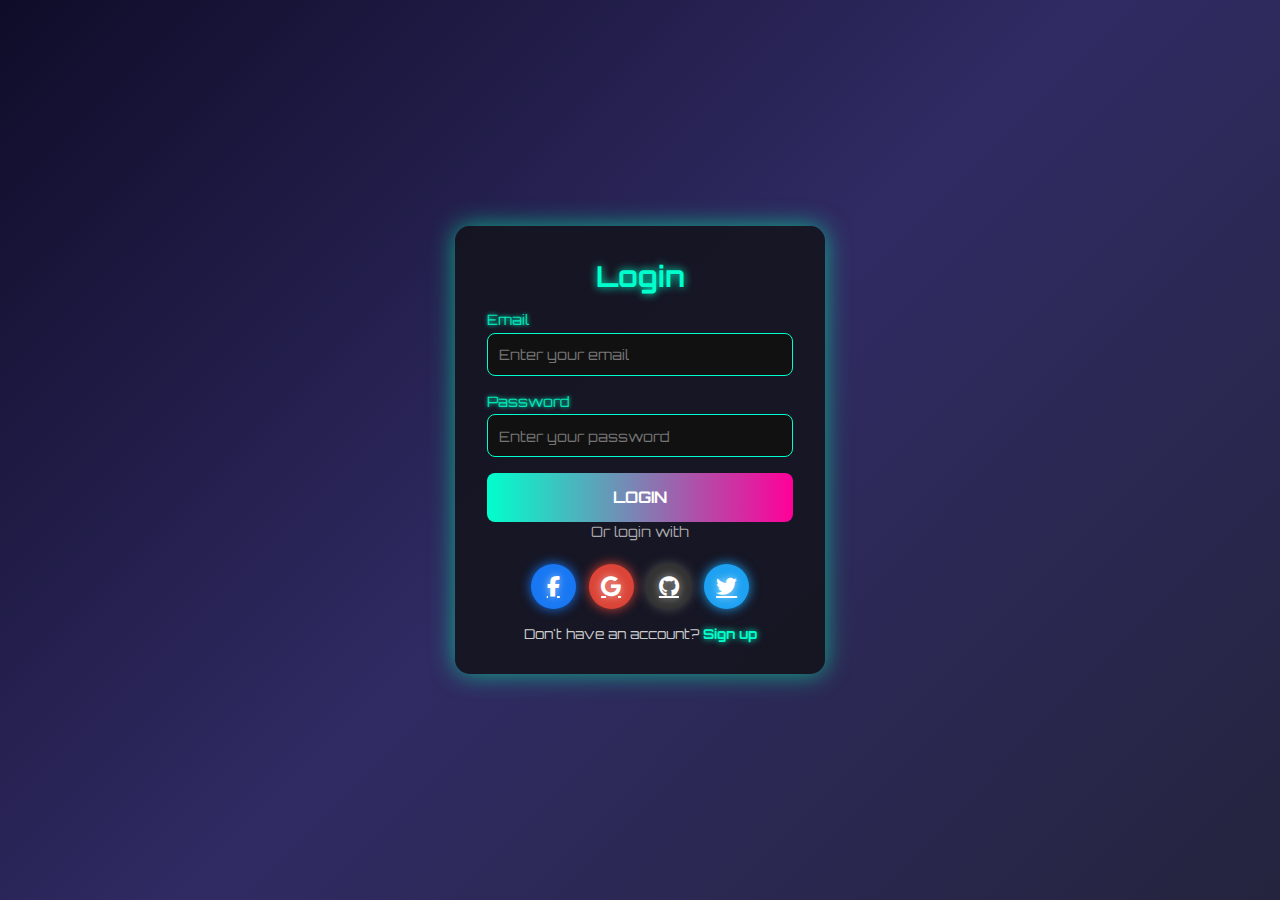
<file: webdev/index.html>
<!DOCTYPE html>
<html lang="en">
<head>
  <meta charset="UTF-8">
  <meta name="viewport" content="width=device-width, initial-scale=1.0">
  <title>Login</title>
  <link rel="stylesheet" href="style.css">
  
  <link rel="stylesheet" href="https://cdnjs.cloudflare.com/ajax/libs/font-awesome/6.5.0/css/all.min.css">
</head>
<body>
  <div class="container">
    <h2>Login</h2>
  
    <form>
      <div class="input">
        <label for="email">Email</label>
        <input type="email" id="email" placeholder="Enter your email" required>
      </div>
      <div class="input">
        <label for="password">Password</label>
        <input type="password" id="password" placeholder="Enter your password" required>
      </div>
      <button type="submit"><a href="home.html" class="btn">Login</a></button>

   
      <div class="social">
        <p>Or login with</p>
        <div class="buttons">
          <a href="home.html" class="facebook"><i class="fab fa-facebook-f"></i></a>
          <a href="home.html" class="google"><i class="fab fa-google"></i></a>
          <a href="home.html" class="github"><i class="fab fa-github"></i></a>
          <a href="home.html" class="twitter"><i class="fab fa-twitter"></i></a>
        </div>
      </div>

      <div class="switch">
        Don't have an account? <a href="signup.html">Sign up</a>
      </div>
    </form>
  </div>
</body>
</html>
</file>
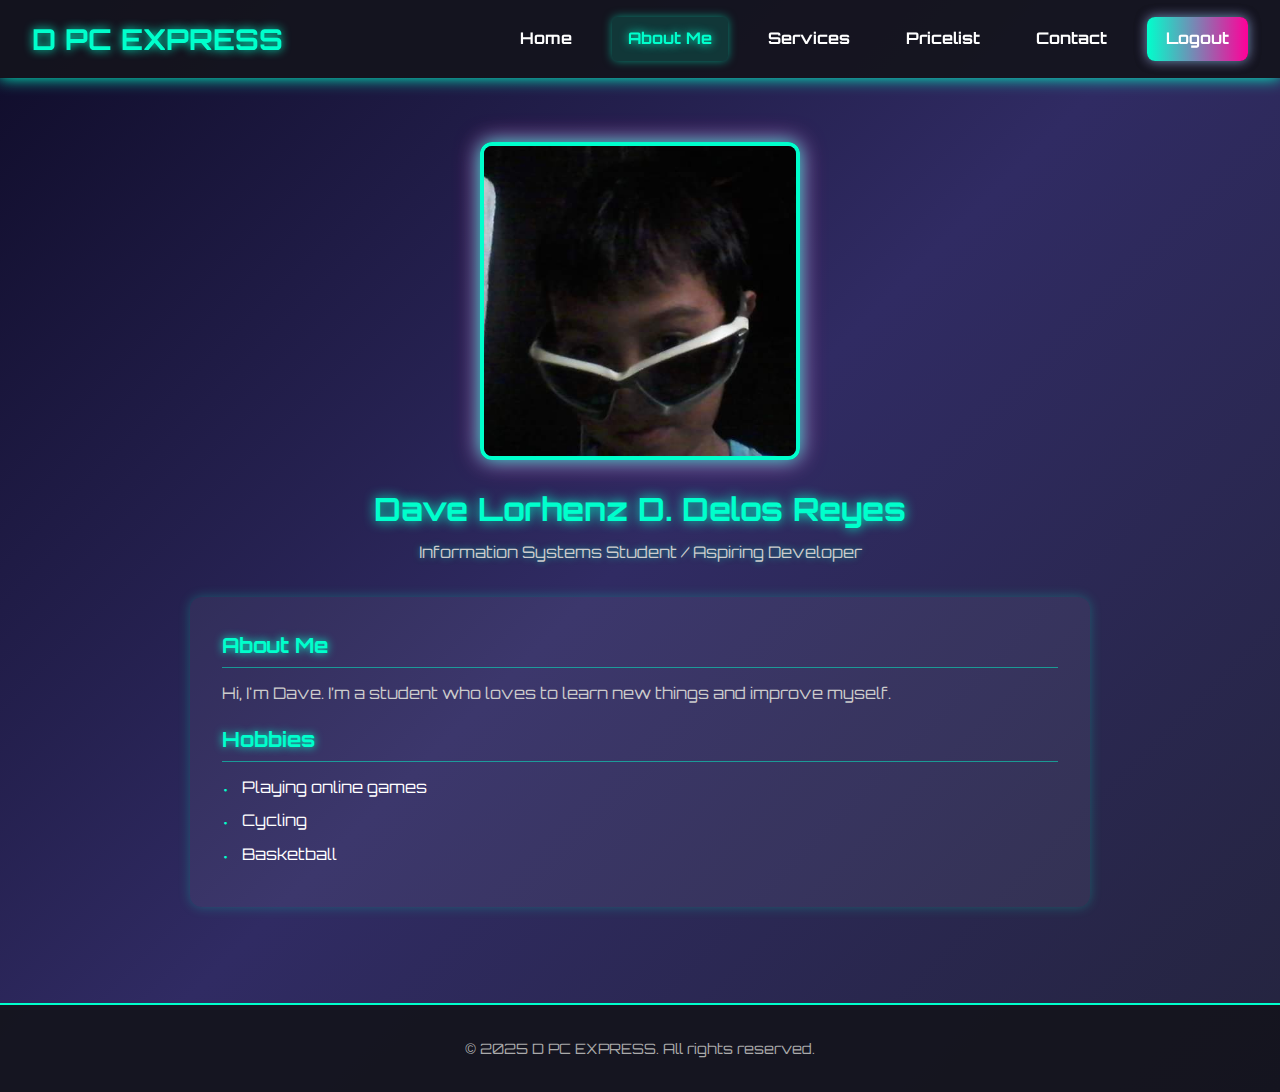
<file: webdev/about.html>
<!DOCTYPE html>
<html lang="en">
<head>
  <meta charset="UTF-8">
  <meta name="viewport" content="width=device-width, initial-scale=1.0">
  <title>About</title>
  <link rel="stylesheet" href="about.css">
  <link rel="stylesheet" href="home.css">
  <link href="https://fonts.googleapis.com/css2?family=Orbitron:wght@500;700&display=swap" rel="stylesheet">
</head>
<body>


 <header>
  <h1>D PC EXPRESS</h1>

  
  <input type="checkbox" id="menu-toggle">
  <label for="menu-toggle" class="menu-icon">
    <span></span>
    <span></span>
    <span></span>
  </label>

  <nav>
    <ul>
      <li><a href="home.html">Home</a></li>
      <li><a href="about.html" class="active">About Me</a></li>
      <li><a href="services.html">Services</a></li>
      <li><a href="pricelist.html">Pricelist</a></li>
      <li><a href="contact.html">Contact</a></li>
      <li><a href="index.html" class="logout-btn">Logout</a></li>
    </ul>
  </nav>
</header>

   <section class="about">
  <div class="profile">
    <img src="images/pp.jpg">
    <h2>Dave Lorhenz D. Delos Reyes</h2>
    <p>Information Systems Student / Aspiring Developer</p>
  </div>

  <div class="description">
    <h3>About Me</h3>
    <p>
     Hi, I'm Dave. I’m a student who loves to learn new things and improve myself.  
    </p>

    <h3>Hobbies</h3>
    <ul>
      <li>Playing online games</li>
    <li>Cycling</li>
    <li>Basketball</li>
    </ul>
  </div>
</section>



  <footer>
    <p>&copy; 2025 D PC EXPRESS. All rights reserved.</p>
  </footer>

</body>
</html>
</file>
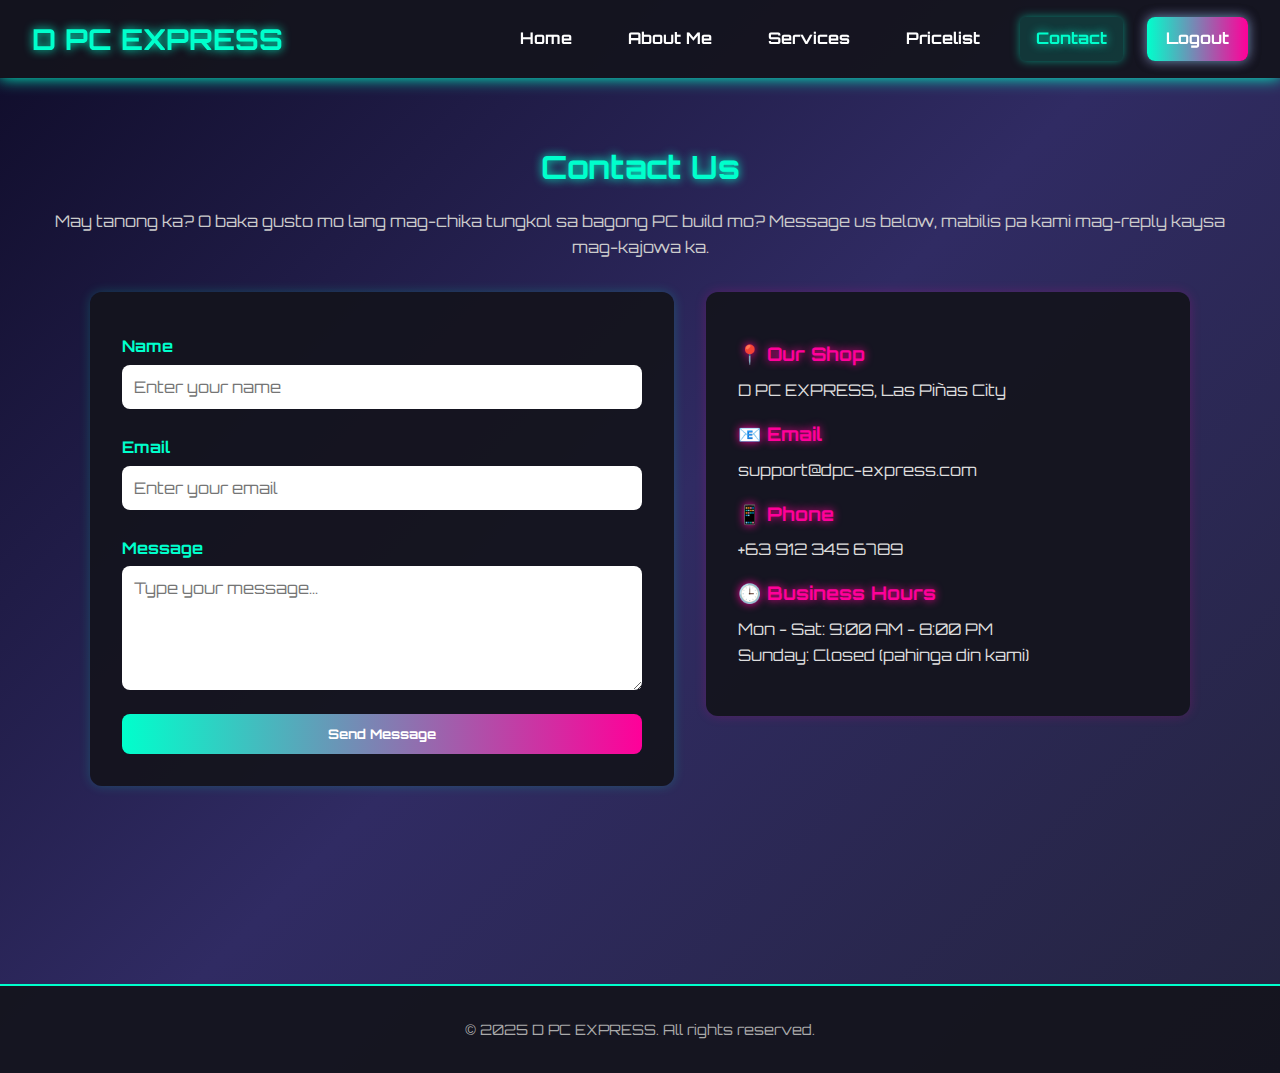
<file: webdev/contact.html>
<!DOCTYPE html>
<html lang="en">
<head>
  <meta charset="UTF-8">
  <meta name="viewport" content="width=device-width, initial-scale=1.0">
  <title>Contact </title>
  <link rel="stylesheet" href="contact.css">
  <link rel="stylesheet" href="home.css">
  <link href="https://fonts.googleapis.com/css2?family=Orbitron:wght@500;700&display=swap" rel="stylesheet">
</head>
<body>


<header>
  <h1>D PC EXPRESS</h1>

  
  <input type="checkbox" id="menu-toggle">
  <label for="menu-toggle" class="menu-icon">
    <span></span>
    <span></span>
    <span></span>
  </label>

  <nav>
    <ul>
      <li><a href="home.html">Home</a></li>
      <li><a href="about.html">About Me</a></li>
      <li><a href="services.html">Services</a></li>
      <li><a href="pricelist.html">Pricelist</a></li>
      <li><a href="contact.html" class="active">Contact</a></li>
      <li><a href="index.html" class="logout-btn">Logout</a></li>
    </ul>
  </nav>
</header>

  
  <section class="contact">
    <h2> Contact Us</h2>
    <p class="intro">May tanong ka? O baka gusto mo lang mag-chika tungkol sa bagong PC build mo?  
      Message us below, mabilis pa kami mag-reply kaysa mag-kajowa ka.</p>

    <div class="contact-container">
     
      <form class="contact-form">
        <label for="name">Name</label>
        <input type="text" id="name" placeholder="Enter your name" required>

        <label for="email">Email</label>
        <input type="email" id="email" placeholder="Enter your email" required>

        <label for="message">Message</label>
        <textarea id="message" rows="5" placeholder="Type your message..." required></textarea>

        <button type="submit">Send Message</button>
      </form>


      <div class="contact-info">
        <h3>📍 Our Shop</h3>
        <p>D PC EXPRESS, Las Piñas City</p>

        <h3>📧 Email</h3>
        <p>support@dpc-express.com</p>

        <h3>📱 Phone</h3>
        <p>+63 912 345 6789</p>

        <h3>🕒 Business Hours</h3>
        <p>Mon - Sat: 9:00 AM - 8:00 PM<br>Sunday: Closed (pahinga din kami)</p>
      </div>
    </div>
  </section>

<br><br><br><br>
  <footer>
    <p>&copy; 2025 D PC EXPRESS. All rights reserved.</p>
  </footer>

</body>
</html>
</file>
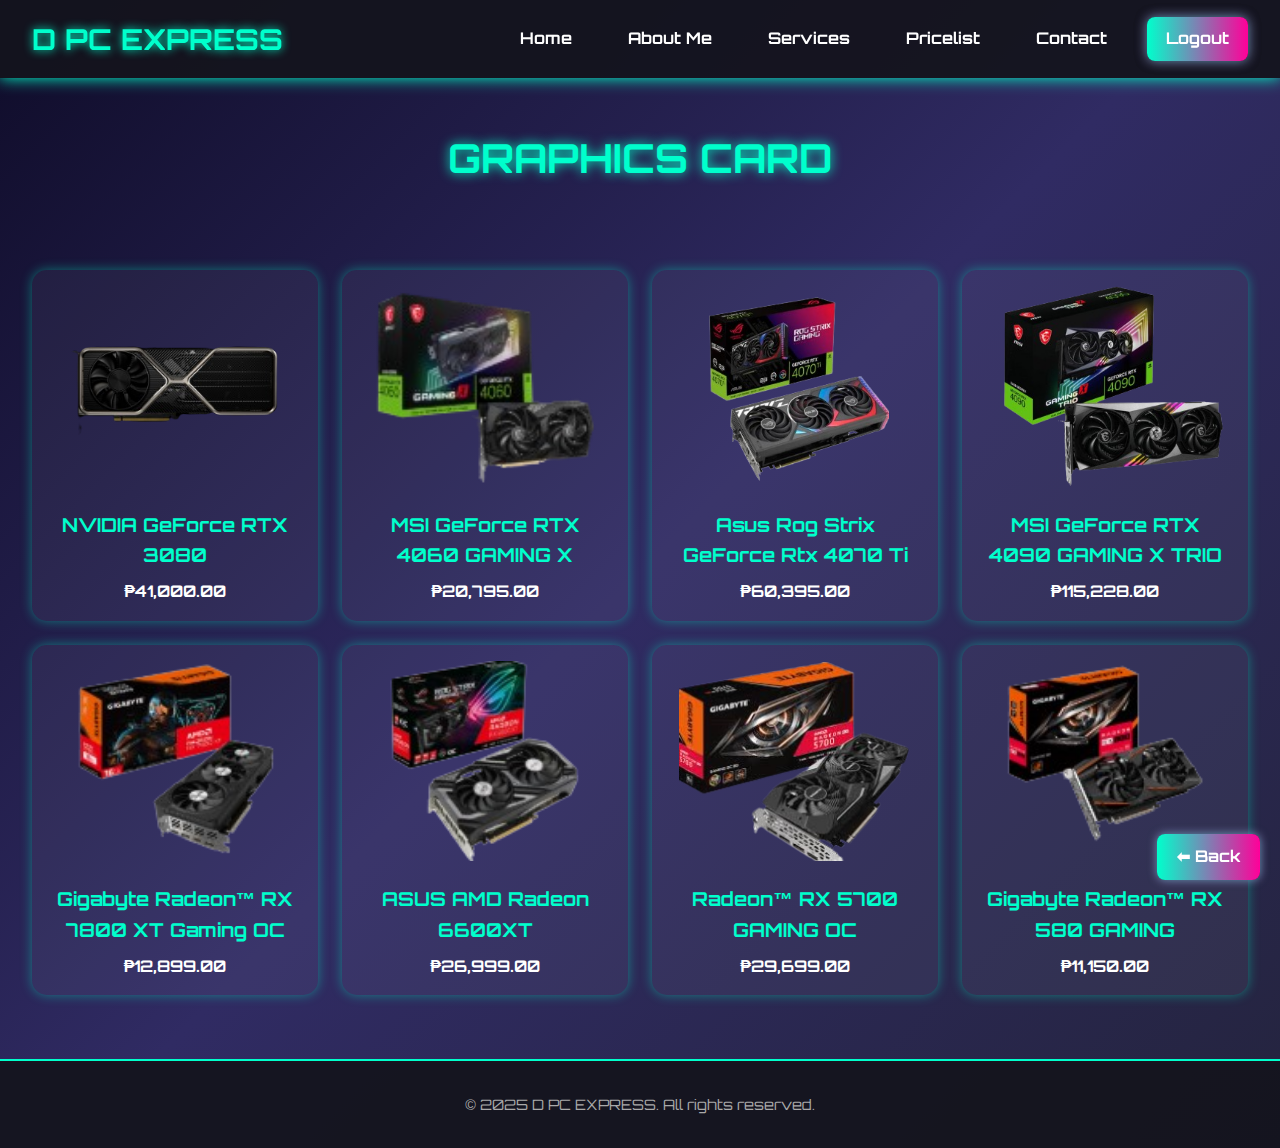
<file: webdev/gpu.html>
<!DOCTYPE html>
<html lang="en">
<head>
  <meta charset="UTF-8">
  <meta name="viewport" content="width=device-width, initial-scale=1.0">
  <title>Graphics Card</title>
  <link rel="stylesheet" href="gpu.css">
  
</head>
<body>


    <header>
  <h1>D PC EXPRESS</h1>

  <input type="checkbox" id="menu-toggle">
  <label for="menu-toggle" class="menu-icon">
    <span></span>
    <span></span>
    <span></span>
  </label>

  <nav>
    <ul>
      <li><a href="home.html">Home</a></li>
      <li><a href="about.html">About Me</a></li>
      <li><a href="services.html">Services</a></li>
      <li><a href="pricelist.html">Pricelist</a></li>
      <li><a href="contact.html">Contact</a></li>
      <li><a href="index.html" class="logout-btn">Logout</a></li>
    </ul>
  </nav>
</header>
 
  <section class="hero">
    <div class="hero-content">
      <h2>GRAPHICS CARD</h2>
     
    </div>
  </section>

  <section class="products">
    <div class="product-card">
      <img src="images/3080.png" alt="3080">
      <h3>NVIDIA GeForce RTX 3080</h3>
      <p class="price">₱41,000.00</p>
    </div>

    <div class="product-card">
      <img src="images/MSI GeForce RTX™ 4060 GAMING X.png" alt="MSI GeForce RTX™ 4060 GAMING X">
      <h3>MSI GeForce RTX 4060 GAMING X</h3>
      <p class="price">₱20,795.00</p>
    </div>

    <div class="product-card">
      <img src="images/Asus Rog Strix GeForce Rtx 4070 Ti.png" alt="Asus Rog Strix GeForce Rtx 4070 Ti">
      <h3>Asus Rog Strix GeForce Rtx 4070 Ti</h3>
      <p class="price">₱60,395.00</p>
    </div>

    <div class="product-card">
      <img src="images/GeForce RTX 4090 GAMING X TRIO.png" alt="GeForce RTX 4090 GAMING X TRIO 24G">
      <h3>MSI GeForce RTX 4090 GAMING X TRIO</h3>
      <p class="price">₱115,228.00</p>
    </div>
     <div class="product-card">
      <img src="images/Gigabyte Radeon™ RX 7800 XT Gaming OC.png" alt="Gigabyte Radeon™ RX 7800 XT Gaming OC">
      <h3>Gigabyte Radeon™ RX 7800 XT Gaming OC</h3>
      <p class="price">₱12,899.00</p>
    </div>

    <div class="product-card">
      <img src="images/ASUS AMD Radeon 6600XT.png" alt="ASUS AMD Radeon 6600XT">
      <h3>ASUS AMD Radeon 6600XT</h3>
      <p class="price">₱26,999.00</p>
    </div>

    <div class="product-card">
      <img src="images/Radeon™ RX 5700 GAMING OC.png" alt="Radeon™ RX 5700 GAMING OC">
      <h3>Radeon™ RX 5700 GAMING OC</h3>
      <p class="price">₱29,699.00</p>
    </div>

    <div class="product-card">
      <img src="images/Gigabyte Radeon™ RX 580 GAMING.png" alt="gigabyte Radeon™ RX 580 GAMING">
      <h3>Gigabyte Radeon™ RX 580 GAMING</h3>
      <p class="price">₱11,150.00</p>
    </div>
    
    

    <a href="home.html" class="back-btn">⬅ Back</a>
  </section>


  <footer>
      
    <p>&copy; 2025 D PC EXPRESS. All rights reserved.</p>
  
  </footer>

</body>
</html>
</file>
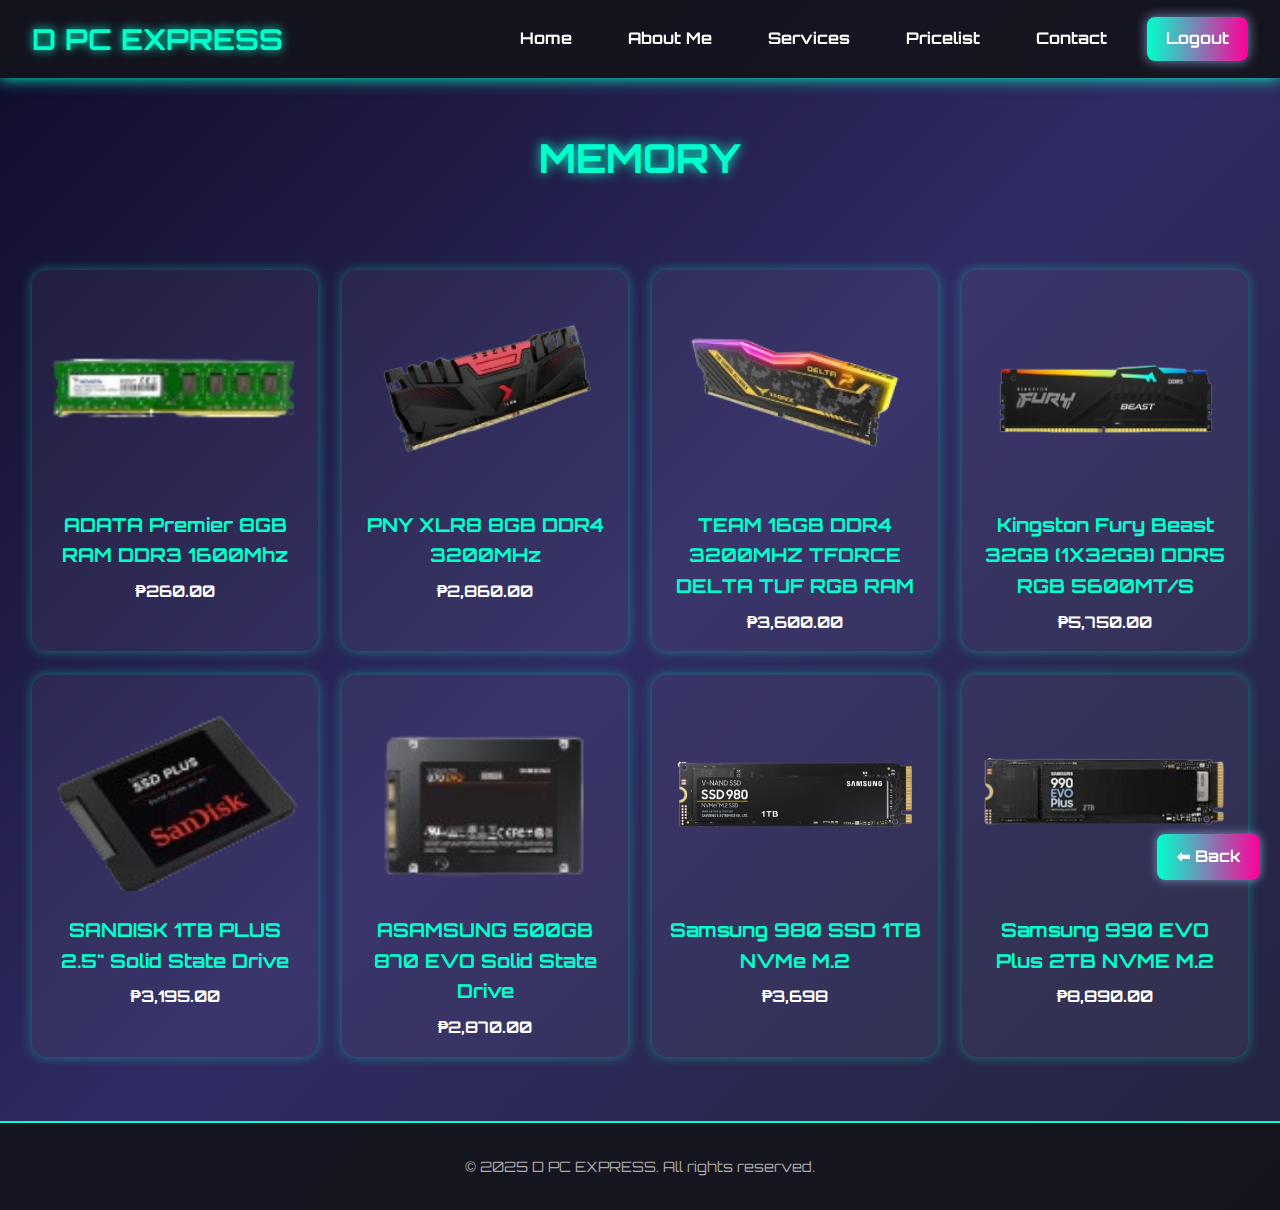
<file: webdev/mem.html>
<!DOCTYPE html>
<html lang="en">
<head>
  <meta charset="UTF-8">
  <meta name="viewport" content="width=device-width, initial-scale=1.0">
  <title>Memory</title>
  <link rel="stylesheet" href="mem.css">
  
</head>
<body>


    <header>
  <h1>D PC EXPRESS</h1>

  <input type="checkbox" id="menu-toggle">
  <label for="menu-toggle" class="menu-icon">
    <span></span>
    <span></span>
    <span></span>
  </label>

  <nav>
    <ul>
      <li><a href="home.html">Home</a></li>
      <li><a href="about.html">About Me</a></li>
      <li><a href="services.html">Services</a></li>
      <li><a href="pricelist.html">Pricelist</a></li>
      <li><a href="contact.html">Contact</a></li>
      <li><a href="index.html" class="logout-btn">Logout</a></li>
    </ul>
  </nav>
</header>
 
  <section class="hero">
    <div class="hero-content">
      <h2>MEMORY</h2>
     
    </div>
  </section>

  <section class="products">
    <div class="product-card">
      <img src="images/ADATA Premier 8GB RAM DDR3 1600Mhz.png" alt="ADATA Premier 8GB RAM DDR3 1600Mhz ">
      <h3>ADATA Premier 8GB RAM DDR3 1600Mhz </h3>
      <p class="price">₱260.00</p>
    </div>

    <div class="product-card">
      <img src="images/PNY XLR8 8GB DDR4 3200MHz.png" alt="PNY XLR8 8GB DDR4 3200MHz">
      <h3>PNY XLR8 8GB DDR4 3200MHz</h3>
      <p class="price">₱2,860.00</p>
    </div>

    <div class="product-card">
      <img src="images/TEAM 16GB DDR4 3200MHZ TFORCE DELTA TUF RGB RAM.png" alt="TEAM 16GB DDR4 3200MHZ TFORCE DELTA TUF RGB RAM">
      <h3>TEAM 16GB DDR4 3200MHZ TFORCE DELTA TUF RGB RAM</h3>
      <p class="price">₱3,600.00</p>
    </div>

    <div class="product-card">
      <img src="images/Kingston Fury Beast 32GB (1X32GB) DDR5 RGB 5600MTS.png" alt="Kingston Fury Beast 32GB (1X32GB) DDR5 RGB 5600MT/S">
      <h3>Kingston Fury Beast 32GB (1X32GB) DDR5 RGB 5600MT/S</h3>
      <p class="price">₱5,750.00</p>
    </div>
     <div class="product-card">
      <img src="images/SANDISK 1TB PLUS 2.5 Solid State Drive.png" alt="SANDISK 1TB PLUS 2.5" Solid State Drive">
      <h3>SANDISK 1TB PLUS 2.5" Solid State Drive</h3>
      <p class="price">₱3,195.00</p>
    </div>

    <div class="product-card">
      <img src="images/SAMSUNG 500GB 870 EVO Solid State Drive.png" alt="SAMSUNG 500GB 870 EVO Solid State Drive">
      <h3>ASAMSUNG 500GB 870 EVO Solid State Drive</h3>
      <p class="price">₱2,870.00</p>
    </div>

    <div class="product-card">
      <img src="images/Samsung 980 SSD 1TB NVMe M.2.png" alt="Samsung 980 SSD 1TB NVMe M.2">
      <h3>Samsung 980 SSD 1TB NVMe M.2</h3>
      <p class="price">₱3,698</p>
    </div>

    <div class="product-card">
      <img src="images/Samsung 990 EVO Plus, 2TB.png" alt="SAMSUNG 990 EVO Plus 2TB NVME M.2">
      <h3>Samsung 990 EVO Plus 2TB NVME M.2</h3>
      <p class="price">₱8,890.00</p>
    </div>
    
    

    <a href="home.html" class="back-btn">⬅ Back</a>
  </section>


  <footer>
      
    <p>&copy; 2025 D PC EXPRESS. All rights reserved.</p>
  
  </footer>

</body>
</html>
</file>
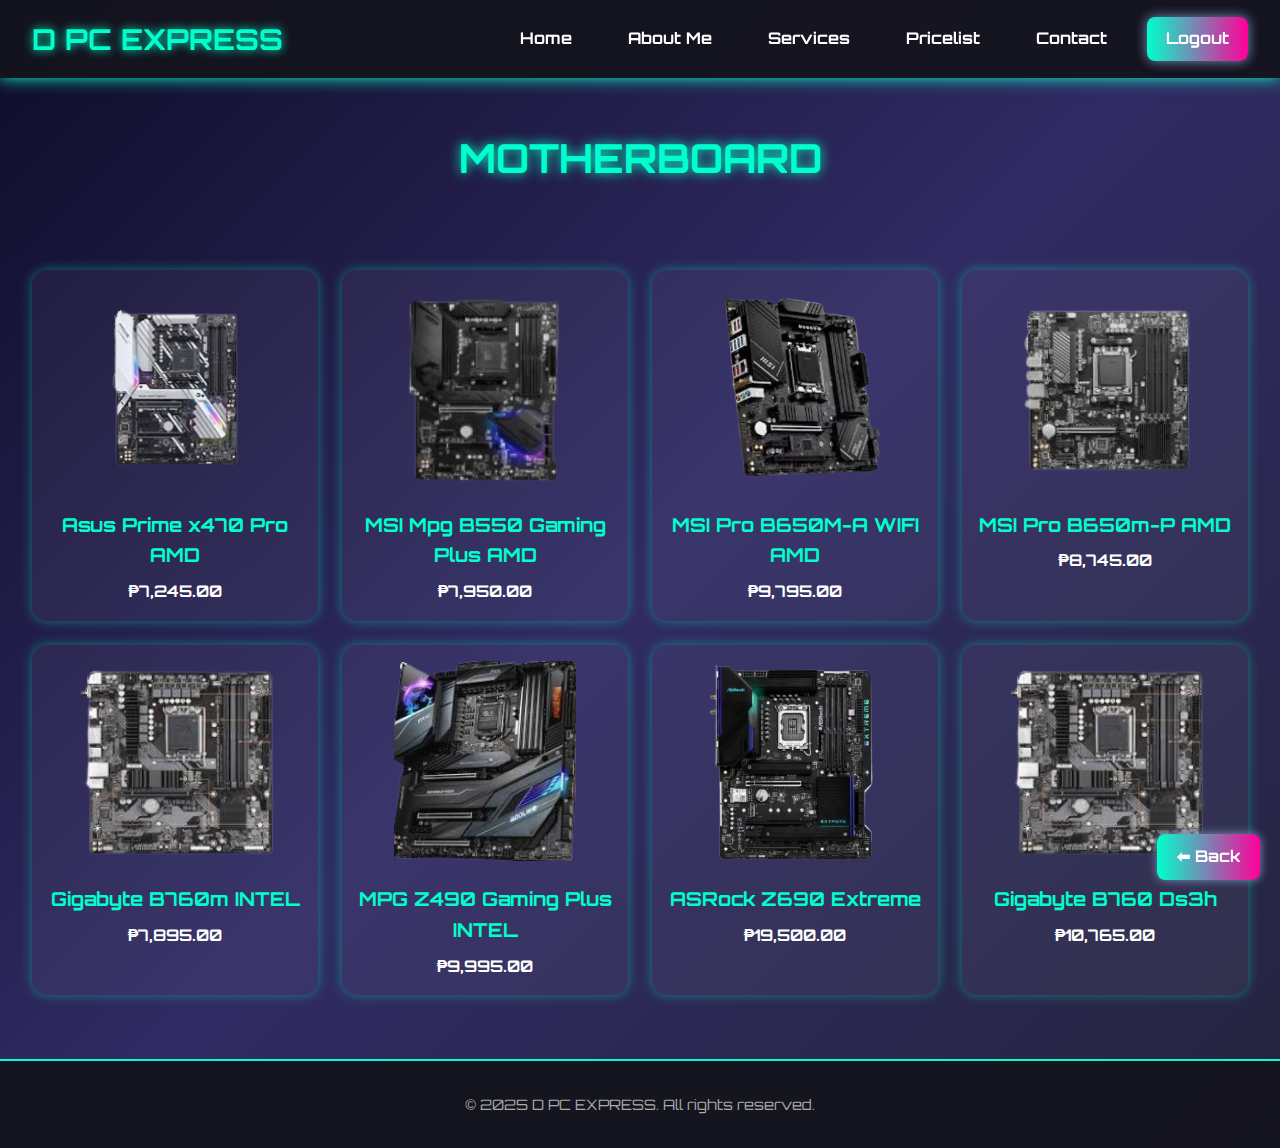
<file: webdev/mobo.html>
<!DOCTYPE html>
<html lang="en">
<head>
  <meta charset="UTF-8">
  <meta name="viewport" content="width=device-width, initial-scale=1.0">
  <title>Motherboard</title>
  <link rel="stylesheet" href="mobo.css">
  
</head>
<body>


    <header>
  <h1>D PC EXPRESS</h1>

  <input type="checkbox" id="menu-toggle">
  <label for="menu-toggle" class="menu-icon">
    <span></span>
    <span></span>
    <span></span>
  </label>

  <nav>
    <ul>
      <li><a href="home.html">Home</a></li>
      <li><a href="about.html">About Me</a></li>
      <li><a href="services.html">Services</a></li>
      <li><a href="pricelist.html">Pricelist</a></li>
      <li><a href="contact.html">Contact</a></li>
      <li><a href="index.html" class="logout-btn">Logout</a></li>
    </ul>
  </nav>
</header>
 
  <section class="hero">
    <div class="hero-content">
      <h2>MOTHERBOARD</h2>
     
    </div>
  </section>

  <section class="products">
    <div class="product-card">
      <img src="images/asus prime x470 pro.png" alt="Asus Prime x470 Pro">
      <h3>Asus Prime x470 Pro AMD</h3>
      <p class="price">₱7,245.00</p>
    </div>

    <div class="product-card">
      <img src="images/MSI MPG B550 GAMING PLUS AMD.png" alt="MSI MPG B550 GAMING PLUS AMD">
      <h3>MSI Mpg B550 Gaming Plus AMD</h3>
      <p class="price">₱7,950.00</p>
    </div>

    <div class="product-card">
      <img src="images/MSI Pro B650M-A WIFI AMD.png" alt="MSI Pro B650M-A WIFI AMD">
      <h3>MSI Pro B650M-A WIFI AMD</h3>
      <p class="price">₱9,795.00</p>
    </div>

    <div class="product-card">
      <img src="images/msi pro b650m-p proseries motherboard.png" alt="msi pro b650m-p proseries motherboard">
      <h3>MSI Pro B650m-P AMD</h3>
      <p class="price">₱8,745.00</p>
    </div>
     <div class="product-card">
      <img src="images/gigabyte b760m ds3h.png" alt="gigabyte b760m ds3h">
      <h3>Gigabyte B760m INTEL</h3>
      <p class="price">₱7,895.00</p>
    </div>

    <div class="product-card">
      <img src="images/mpg z490 gaming plus.png" alt="mpg z490 gaming plus">
      <h3>MPG Z490 Gaming Plus INTEL</h3>
      <p class="price">₱9,995.00</p>
    </div>

    <div class="product-card">
      <img src="images/ASRock Z690 Extreme.png" alt="ASRock Z690 Extreme">
      <h3>ASRock Z690 Extreme</h3>
      <p class="price">₱19,500.00</p>
    </div>

    <div class="product-card">
      <img src="images/gigabyte b760m ds3h.png" alt="gigabyte b760 ds3h">
      <h3>Gigabyte B760 Ds3h</h3>
      <p class="price">₱10,765.00</p>
    </div>
    
    

    <a href="home.html" class="back-btn">⬅ Back</a>
  </section>


  <footer>
      
    <p>&copy; 2025 D PC EXPRESS. All rights reserved.</p>
  
  </footer>

</body>
</html>
</file>
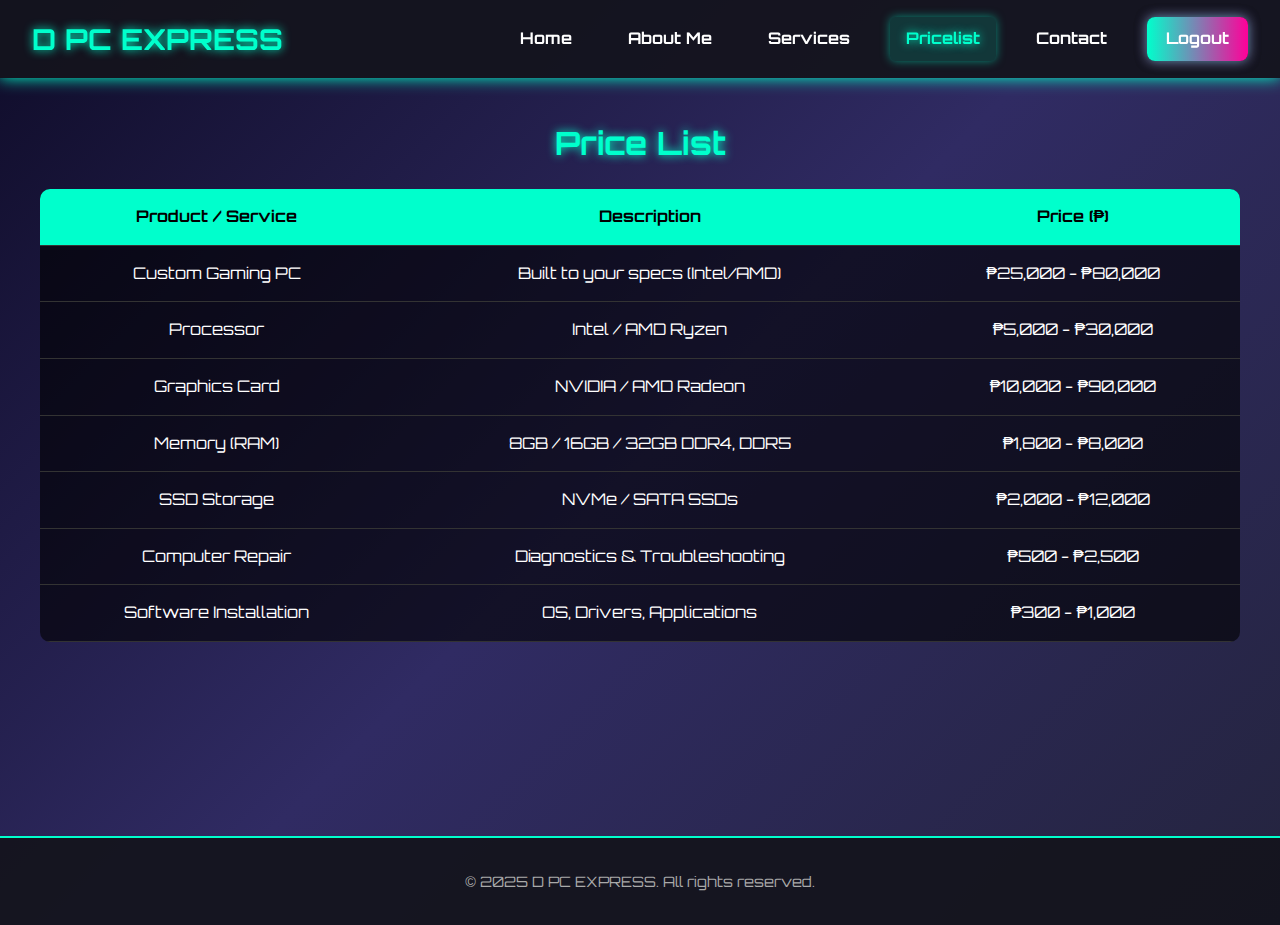
<file: webdev/pricelist.html>
<!DOCTYPE html>
<html lang="en">
<head>
  <meta charset="UTF-8">
  <meta name="viewport" content="width=device-width, initial-scale=1.0">
  <title>Price List</title>
  <link rel="stylesheet" href="home.css">
  <link rel="stylesheet" href="pricelist.css">

</head>
<body>



 <header>
  <h1>D PC EXPRESS</h1>

  
  <input type="checkbox" id="menu-toggle">
  <label for="menu-toggle" class="menu-icon">
    <span></span>
    <span></span>
    <span></span>
  </label>

  <nav>
    <ul>
      <li><a href="home.html">Home</a></li>
      <li><a href="about.html">About Me</a></li>
      <li><a href="services.html">Services</a></li>
      <li><a href="pricelist.html" class="active">Pricelist</a></li>
      <li><a href="contact.html">Contact</a></li>
      <li><a href="index.html" class="logout-btn">Logout</a></li>
    </ul>
  </nav>
</header>


  <section class="pricelist">
    <h2> Price List</h2>
    <table>
      <thead>
        <tr>
          <th>Product / Service</th>
          <th>Description</th>
          <th>Price (₱)</th>
        </tr>
      </thead>
      <tbody>
        <tr>
          <td>Custom Gaming PC</td>
          <td>Built to your specs (Intel/AMD)</td>
          <td>₱25,000 - ₱80,000</td>
        </tr>
        <tr>
          <td>Processor</td>
          <td>Intel / AMD Ryzen</td>
          <td>₱5,000 - ₱30,000</td>
        </tr>
        <tr>
          <td>Graphics Card</td>
          <td>NVIDIA / AMD Radeon</td>
          <td>₱10,000 - ₱90,000</td>
        </tr>
        <tr>
          <td>Memory (RAM)</td>
          <td>8GB / 16GB / 32GB DDR4, DDR5</td>
          <td>₱1,800 - ₱8,000</td>
        </tr>
        <tr>
          <td>SSD Storage</td>
          <td>NVMe / SATA SSDs</td>
          <td>₱2,000 - ₱12,000</td>
        </tr>
        <tr>
          <td>Computer Repair</td>
          <td>Diagnostics & Troubleshooting</td>
          <td>₱500 - ₱2,500</td>
        </tr>
        <tr>
          <td>Software Installation</td>
          <td>OS, Drivers, Applications</td>
          <td>₱300 - ₱1,000</td>
        </tr>
      </tbody>
    </table>
  </section>
<br>
<br>
<br>
<br>
<br>
<br>
  <footer>
    <p>&copy; 2025 D PC EXPRESS. All rights reserved.</p>
  </footer>

</body>
</html>
</file>
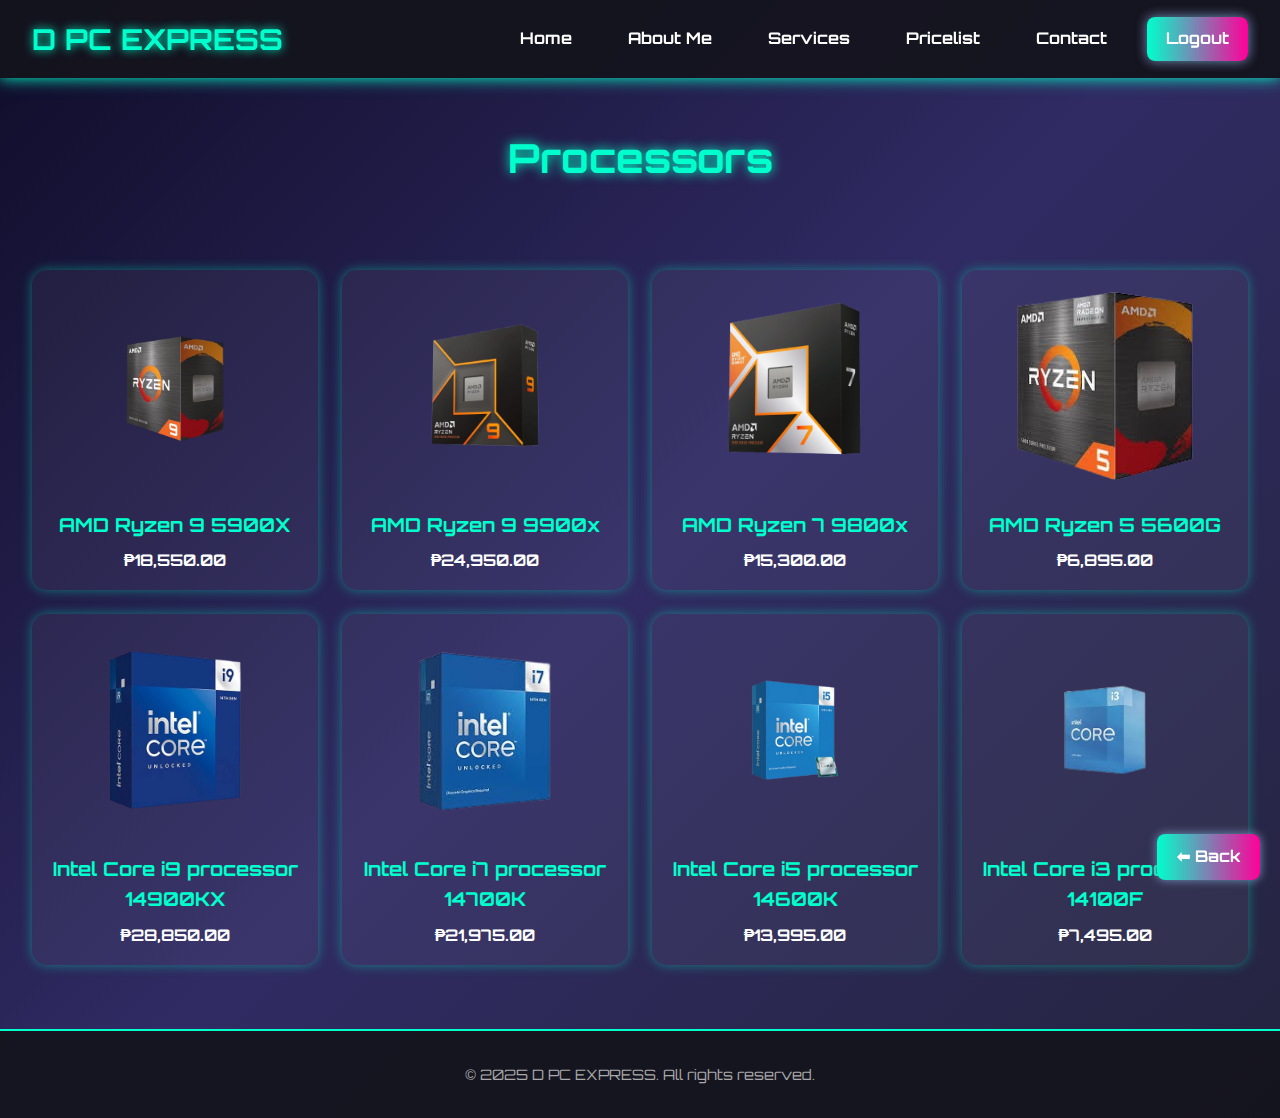
<file: webdev/processor.html>
<!DOCTYPE html>
<html lang="en">
<head>
  <meta charset="UTF-8">
  <meta name="viewport" content="width=device-width, initial-scale=1.0">
  <title>Processors</title>
  <link rel="stylesheet" href="processor.css">
  
</head>
<body>


  <header>
  <h1>D PC EXPRESS</h1>

  <input type="checkbox" id="menu-toggle">
  <label for="menu-toggle" class="menu-icon">
    <span></span>
    <span></span>
    <span></span>
  </label>

  <nav>
    <ul>
      <li><a href="home.html">Home</a></li>
      <li><a href="about.html">About Me</a></li>
      <li><a href="services.html">Services</a></li>
      <li><a href="pricelist.html">Pricelist</a></li>
      <li><a href="contact.html">Contact</a></li>
      <li><a href="index.html" class="logout-btn">Logout</a></li>
    </ul>
  </nav>
</header>

 
  <section class="hero">
    <div class="hero-content">
      <h2>Processors</h2>
     
    </div>
  </section>

  <section class="products">
    <div class="product-card">
      <img src="images/image-removebg-preview (3).png" alt="Ryzen 9 5900X">
      <h3>AMD Ryzen 9 5900X</h3>
      <p class="price">₱18,550.00</p>
    </div>

    <div class="product-card">
      <img src="images/ryzen9.png" alt="Ryzen 9 9900x">
      <h3>AMD Ryzen 9 9900x</h3>
      <p class="price">₱24,950.00</p>
    </div>

    <div class="product-card">
      <img src="images/r7 9800x.png" alt="Ryzen 7 9800x">
      <h3>AMD Ryzen 7 9800x</h3>
      <p class="price">₱15,300.00</p>
    </div>

    <div class="product-card">
      <img src="images/ryzen 5600G.png" alt="Ryzen 5 5600G">
      <h3>AMD Ryzen 5 5600G</h3>
      <p class="price">₱6,895.00</p>
    </div>
     <div class="product-card">
      <img src="images/i9 14k.png" alt="i9 14th gen">
      <h3>Intel Core i9 processor 14900KX</h3>
      <p class="price">₱28,850.00</p>
    </div>

    <div class="product-card">
      <img src="images/i7 14th.png" alt="i7 14th gen">
      <h3>Intel Core i7 processor 14700K</h3>
      <p class="price">₱21,975.00</p>
    </div>

    <div class="product-card">
      <img src="images/i5 14th.png" alt="i5 14th gen">
      <h3>Intel Core i5 processor 14600K</h3>
      <p class="price">₱13,995.00</p>
    </div>

    <div class="product-card">
      <img src="images/i3 14th.png" alt="i3 14th gen">
      <h3>Intel Core i3 processor 14100F</h3>
      <p class="price">₱7,495.00</p>
    </div>
    
    

    <a href="home.html" class="back-btn">⬅ Back</a>
  </section>


  <footer>
      
    <p>&copy; 2025 D PC EXPRESS. All rights reserved.</p>
  
  </footer>

</body>
</html>
</file>
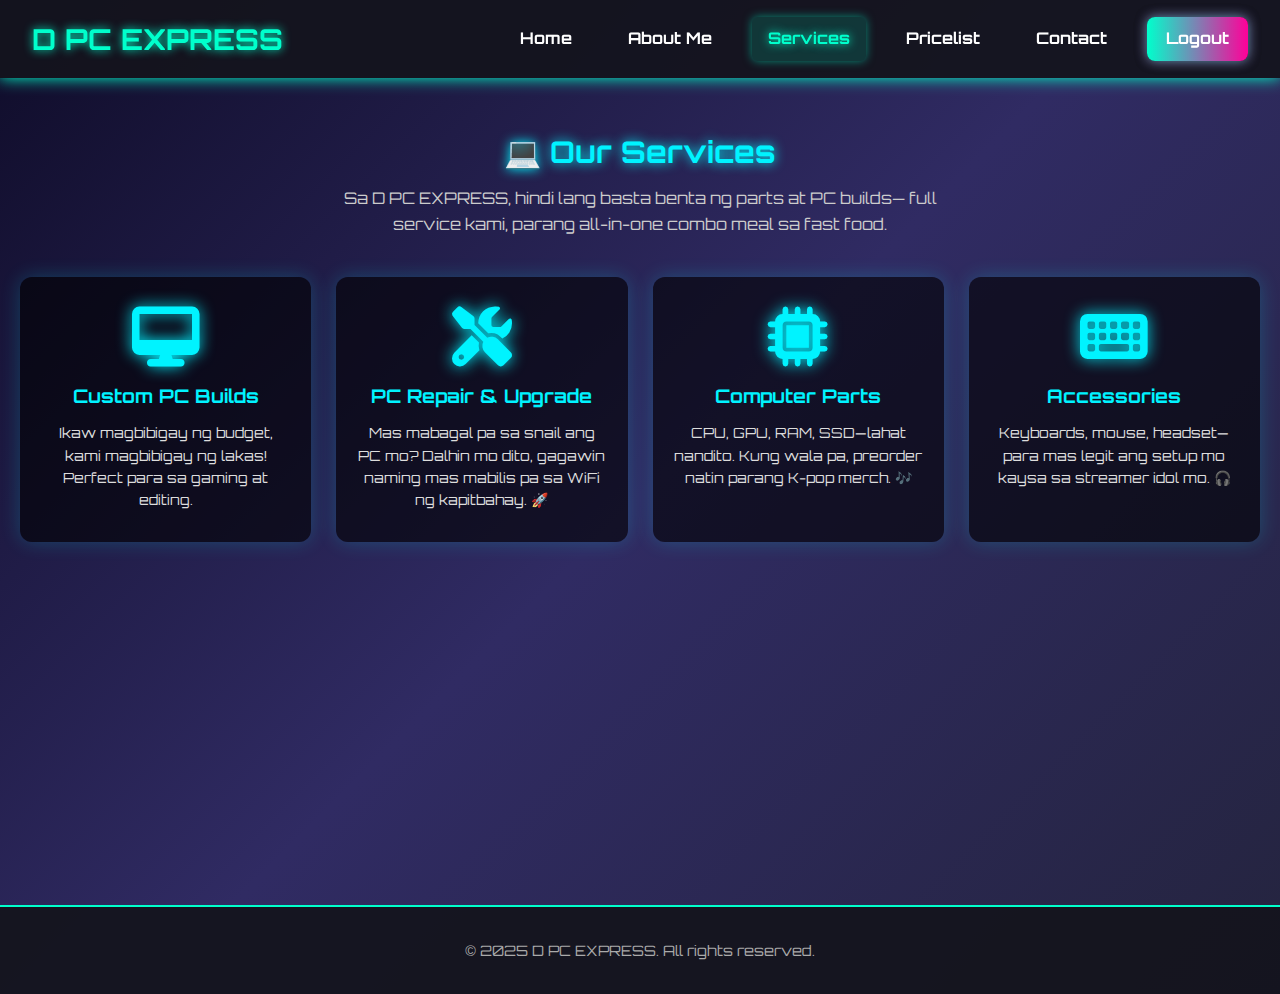
<file: webdev/services.html>
<!DOCTYPE html>
<html lang="en">
<head>
  <meta charset="UTF-8">
  <meta name="viewport" content="width=device-width, initial-scale=1.0">
  <title>Services</title>
  <link rel="stylesheet" href="services.css">
  <link rel="stylesheet" href="home.css">
  <link href="https://fonts.googleapis.com/css2?family=Orbitron:wght@500;700&display=swap" rel="stylesheet">
  <link rel="stylesheet" href="https://cdnjs.cloudflare.com/ajax/libs/font-awesome/6.5.0/css/all.min.css">
</head>
<body>


 <header>
  <h1>D PC EXPRESS</h1>

  
  <input type="checkbox" id="menu-toggle">
  <label for="menu-toggle" class="menu-icon">
    <span></span>
    <span></span>
    <span></span>
  </label>

  <nav>
    <ul>
      <li><a href="home.html">Home</a></li>
      <li><a href="about.html">About Me</a></li>
      <li><a href="services.html" class="active">Services</a></li>
      <li><a href="pricelist.html">Pricelist</a></li>
      <li><a href="contact.html">Contact</a></li>
      <li><a href="index.html" class="logout-btn">Logout</a></li>
    </ul>
  </nav>
</header>

  
  <section class="services">
    <h2>💻 Our Services</h2>
    <p class="intro">Sa D PC EXPRESS, hindi lang basta benta ng parts at PC builds—  
      full service kami, parang all-in-one combo meal sa fast food. </p>

    <div class="service-container">

      <div class="service-card">
        <i class="fas fa-desktop service-icon"></i>
        <h3>Custom PC Builds</h3>
        <p>Ikaw magbibigay ng budget, kami magbibigay ng lakas! Perfect para sa gaming at editing.</p>
      </div>

      <div class="service-card">
        <i class="fas fa-tools service-icon"></i>
        <h3>PC Repair & Upgrade</h3>
        <p>Mas mabagal pa sa snail ang PC mo? Dalhin mo dito, gagawin naming mas mabilis pa sa WiFi ng kapitbahay. 🚀</p>
      </div>

      <div class="service-card">
        <i class="fas fa-microchip service-icon"></i>
        <h3>Computer Parts</h3>
        <p>CPU, GPU, RAM, SSD—lahat nandito. Kung wala pa, preorder natin parang K-pop merch. 🎶</p>
      </div>

      <div class="service-card">
        <i class="fas fa-keyboard service-icon"></i>
        <h3>Accessories</h3>
        <p>Keyboards, mouse, headset—para mas legit ang setup mo kaysa sa streamer idol mo. 🎧</p>
      </div>

    </div>
  </section>
<br><br><br><br><br><br><br><br><br><br><br>

  <footer>
    <p>&copy; 2025 D PC EXPRESS. All rights reserved.</p>
  </footer>

</body>
</html>
</file>
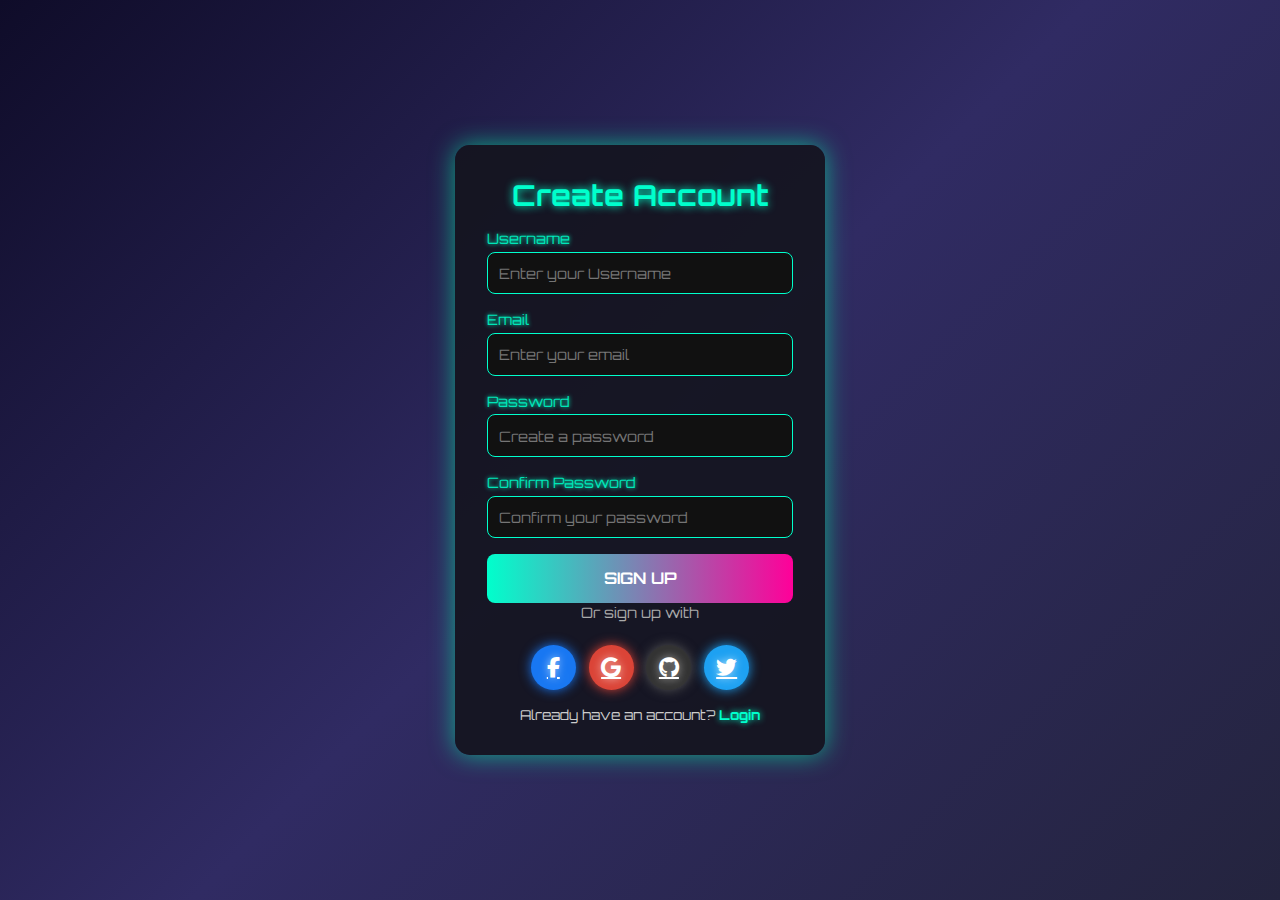
<file: webdev/signup.html>
<!DOCTYPE html>
<html lang="en">
<head>
  <meta charset="UTF-8">
  <meta name="viewport" content="width=device-width, initial-scale=1.0">
  <title>Signup</title>
  <link rel="stylesheet" href="style.css">

  <link rel="stylesheet" href="https://cdnjs.cloudflare.com/ajax/libs/font-awesome/6.5.0/css/all.min.css">
</head>
<body>
  <div class="container">
    <h2>Create Account</h2>
   
    <form>
      <div class="input">
        <label for="name">Username</label>
        <input type="text" id="name" placeholder="Enter your Username" required >
      </div>
      <div class="input">
        <label for="email">Email</label>
        <input type="email" id="email" placeholder="Enter your email" required>
      </div>
      <div class="input">
        <label for="password">Password</label>
        <input type="password" id="password" placeholder="Create a password" required>
      </div>
      <div class="input">
        <label for="confirm">Confirm Password</label>
        <input type="password" id="confirm" placeholder="Confirm your password" required>
      </div>
      <button type="submit"><a href="index.html" class="btn">Sign Up</a></button>

  
      <div class="social">
        <p>Or sign up with</p>
        <div class="buttons">
          <a href="home.html" class="facebook"><i class="fab fa-facebook-f"></i></a>
          <a href="home.html" class="google"><i class="fab fa-google"></i></a>
          <a href="home.html" class="github"><i class="fab fa-github"></i></a>
          <a href="home.html" class="twitter"><i class="fab fa-twitter"></i></a>
        </div>
      </div>

      <div class="switch">
        Already have an account? <a href="index.html">Login</a>
      </div>
    </form>
  </div>
</body>
</html>
</file>
<file: webdev/style.css>
@import url('https://fonts.googleapis.com/css2?family=Orbitron:wght@500;700&display=swap');

* {
  margin: 0;
  padding: 0;
  box-sizing: border-box;
  font-family: "Orbitron", sans-serif;
}

body {
  display: flex;
  justify-content: center;
  align-items: center;
  height: 100vh;
  background: linear-gradient(135deg, #0f0c29, #302b63, #24243e);
  color: #fff;
}

.container {
  background: rgba(20, 20, 30, 0.9);
  padding: 2rem;
  border-radius: 15px;
  width: 370px;
  box-shadow: 0px 0px 25px rgba(0, 255, 170, 0.6);
  text-align: center;
}

.container h2 {
  margin-bottom: 1rem;
  font-size: 1.8rem;
  font-weight: 700;
  color: #00ffcc;
  text-shadow: 0px 0px 8px #00ffcc;
}

.container p {
  margin-bottom: 1.5rem;
  font-size: 0.9rem;
  color: #aaa;
}

.input {
  margin-bottom: 1rem;
  text-align: left;
}

.input label {
  font-size: 0.9rem;
  color: #00e6b8;
  display: block;
  margin-bottom: 0.3rem;
  text-shadow: 0px 0px 4px #00ffcc;
}

.input input {
  width: 100%;
  padding: 0.7rem;
  border: 1px solid #00ffcc;
  border-radius: 8px;
  font-size: 0.9rem;
  background: #111;
  color: #fff;
  outline: none;
  transition: 0.3s;
}

.input-group input:focus {
  border-color: #ff0099;
  box-shadow: 0px 0px 10px #ff0099;
}
.btn{
  text-decoration: NONE;
  color: WHITE;
}

button {
  width: 100%;
  padding: 0.9rem;
  border: none;
  border-radius: 8px;
  background: linear-gradient(90deg, #00ffcc, #ff0099);
  color: white;
  font-size: 1rem;
  font-weight: 700;
  cursor: pointer;
  transition: 0.3s;
  text-transform: uppercase;
}

button:hover {
  transform: scale(1.05);
  box-shadow: 0px 0px 20px #ff0099, 0px 0px 20px #00ffcc;
}

.switch {
  margin-top: 1rem;
  font-size: 0.85rem;
  color: #ccc;
}

.switch a {
  color: #00ffcc;
  font-weight: 700;
  text-decoration: none;
  text-shadow: 0px 0px 6px #00ffcc;
}

.switch a:hover {
  color: #ff0099;
  text-shadow: 0px 0px 10px #ff0099;
}

.login {
  margin-top: 1.5rem;
}

.login p {
  margin-bottom: 0.8rem;
  font-size: 0.85rem;
  color: #aaa;
}

.buttons {
  display: flex;
  justify-content: center;
  gap: 0.8rem;
}

.buttons a {
  display: flex;
  align-items: center;
  justify-content: center;
  width: 45px;
  height: 45px;
  border-radius: 50%;
  font-size: 1.3rem;
  color: white;
  transition: 0.3s;
  text-shadow: 0px 0px 8px rgba(255, 255, 255, 0.6);
}

.buttons a.facebook {
background: #1877f2;
box-shadow: 0px 0px 12px #1877f2; 
}
.buttons a.google { 
  background: #db4437; 
  box-shadow: 0px 0px 12px #db4437;
}
.buttons a.github { 
  background: #333; box-shadow: 
  0px 0px 12px #555; 
}
.buttons a.twitter { 
  background: #1da1f2; 
  box-shadow: 0px 0px 12px #1da1f2; 
}

.buttons a:hover {
  transform: scale(1.15);
  filter: brightness(1.3);
}



@media (max-width: 768px) {
  .container {
    width: 90%;
    padding: 1.5rem;
  }
  .container h2 {
    font-size: 1.5rem;
  }
  button, .btn {
    font-size: 0.95rem;
    padding: 0.8rem;
  }
}

@media (max-width: 480px) {
  .container {
    width: 100%;
    padding: 1rem;
    border-radius: 10px;
  }
  .container h2 {
    font-size: 1.3rem;
  }
  .container p {
    font-size: 0.8rem;
  }
  .input-group input {
    font-size: 0.8rem;
    padding: 0.6rem;
  }
  button, .btn {
    font-size: 0.85rem;
    padding: 0.7rem;
  }
  .social-buttons {
    gap: 0.6rem;
  }
  .social-buttons a {
    width: 40px;
    height: 40px;
    font-size: 1.1rem;
  }
}
</file>
<file: webdev/about.css>
@import url('https://fonts.googleapis.com/css2?family=Orbitron:wght@500;700&display=swap');

* {
  margin: 0;
  padding: 0;
  box-sizing: border-box;
  font-family: "Orbitron", sans-serif;
}

body {
  background: linear-gradient(135deg, #0f0c29, #302b63, #24243e);
  color: #fff;
  line-height: 1.6;
  display: flex;
  flex-direction: column;
  min-height: 100vh;
}

header {
  background: rgba(20, 20, 30, 0.95);
  padding: 1rem 2rem;
  display: flex;
  justify-content: space-between;
  align-items: center;
  position: sticky;
  top: 0;
  z-index: 1000;
  box-shadow: 0 0 15px #00ffcc;
}

header h1 {
  color: #00ffcc;
  text-shadow: 0 0 10px #00ffcc;
  font-size: 1.8rem;
}

nav ul {
  display: flex;
  gap: 1.5rem;
  list-style: none;
}

nav a {
  text-decoration: none;
  color: #fff;
  font-weight: 700;
  transition: 0.3s;
  padding: 0.4rem 0.8rem;
  border-radius: 6px;
}

nav a:hover {
  color: #ff0099;
  text-shadow: 0 0 10px #ff0099;
}

nav a.active {
  color: #00ffcc;
  background: rgba(0, 255, 204, 0.15);
  text-shadow: 0 0 10px #00ffcc;
  box-shadow: 0 0 10px rgba(0, 255, 204, 0.5);
}

/* ABOUT SECTION */
.about {
  padding: 4rem 2rem;
  display: flex;
  flex-direction: column;
  align-items: center;
  gap: 2rem;
  text-align: center;
}

.profile img {
  width: 320px;
  height: auto;
  border-radius: 12px;
  object-fit: cover;
  border: 4px solid #00ffcc;
  box-shadow: 0 0 20px #00ffcc, 0 0 25px #ff0099;
  margin-bottom: 1rem;
}

.profile h2 {
  font-size: 2rem;
  color: #00ffcc;
  text-shadow: 0 0 12px #00ffcc;
  margin-bottom: 0.3rem;
}

.profile p {
  font-size: 1rem;
  color: #ccc;
  text-shadow: 0 0 6px rgba(0, 255, 204, 0.5);
}

.description {
  background: rgba(255, 255, 255, 0.06);
  padding: 2rem;
  border-radius: 12px;
  box-shadow: 0 0 12px rgba(0,255,204,0.25);
  max-width: 900px;
  width: 100%;
  text-align: left;
}

.description h3 {
  margin-bottom: 0.8rem;
  color: #00ffcc;
  text-shadow: 0 0 8px #00ffcc;
  font-size: 1.3rem;
  border-bottom: 1px solid rgba(0,255,204,0.5);
  padding-bottom: 0.3rem;
}

.description p {
  color: #ccc;
  font-size: 1rem;
  margin-bottom: 1rem;
  line-height: 1.6;
}

.description ul {
  list-style: none;
  padding: 0;
  margin-top: 10px;
}

.description ul li {
  margin-bottom: 8px;
  padding-left: 20px;
  position: relative;
}

.description ul li::before {
  content: "•";
  position: absolute;
  left: 0;
  color: #00ffcc;
  font-weight: bold;
  font-size: 1.2rem;
}

footer {
  background: rgba(20, 20, 30, 0.95);
  padding: 1.5rem;
  text-align: center;
  font-size: 0.85rem;
  color: #aaa;
  border-top: 2px solid #00ffcc;
  margin-top: auto;
}
</file>
<file: webdev/home.css>
@import url('https://fonts.googleapis.com/css2?family=Orbitron:wght@500;700&display=swap');

* {
  margin: 0;
  padding: 0;
  box-sizing: border-box;
  font-family: "Orbitron", sans-serif;
}

body {
  background: linear-gradient(135deg, #0f0c29, #302b63, #24243e);
  color: #fff;
  line-height: 1.6;
}


header {
  background: rgba(20, 20, 30, 0.95);
  padding: 1rem 2rem;
  display: flex;
  justify-content: space-between;
  align-items: center;
  position: sticky;
  top: 0;
  z-index: 1000;
  box-shadow: 0 0 15px #00ffcc;
}

header h1 {
  color: #00ffcc;
  text-shadow: 0 0 10px #00ffcc;
  font-size: 1.8rem;
}
.search-bar {
  display: flex;
  justify-content: center;
  margin: 2rem auto;
  gap: 10px;
}

.search-bar input {
  width: 60%;
  padding: 10px;
  border-radius: 5px;
  border: none;
}

.search-bar button {
  padding: 10px 20px;
  background: #00ffcc;
  border: none;
  border-radius: 5px;
  cursor: pointer;
  font-weight: bold;
}

.search-bar button:hover {
  background: #ff0099;
  color: #fff;
}
/* Default nav */
nav {
  display: flex;
  align-items: center;
}

nav ul {
  display: flex;
  gap: 1.5rem;
  list-style: none;
}

nav a {
  text-decoration: none;
  color: #fff;
  font-weight: 700;
  transition: 0.3s;
  padding: 0.6rem 1rem;
  border-radius: 6px;
  text-align: center;
  display: block;
}

nav a:hover {
  color: #ff0099;
  text-shadow: 0 0 10px #ff0099;
}


nav a.active {
  color: #00ffcc;
  background: rgba(0, 255, 204, 0.15);
  text-shadow: 0 0 10px #00ffcc;
  box-shadow: 0 0 10px rgba(0, 255, 204, 0.5);
}


.logout-btn {
  background: linear-gradient(90deg, #00ffcc, #ff0099);
  padding: 0.6rem 1.2rem;
  border-radius: 8px;
  color: #fff;
  text-decoration: none;
  font-weight: bold;
  text-align: center;
  display: block;
  white-space: nowrap;
  box-shadow: 0px 0px 12px rgba(0, 255, 204, 0.6), 
              0px 0px 12px rgba(255, 0, 153, 0.6);
  transition: 0.3s ease;
}

.logout-btn:hover {
  transform: scale(1.05);
  box-shadow: 0px 0px 20px #00ffcc, 0px 0px 20px #ff0099;
}


.hero {
  background: url("images/bg.jpg") 
              center/cover no-repeat;
  min-height: 80vh;
  display: flex;
  flex-direction: column;
  justify-content: center;
  align-items: center;
  text-align: center;
  padding: 2rem;
  color: #fff;
  position: relative;
}

.hero::after {
  content: "";
  position: absolute;
  top: 0; left: 0;
  width: 100%; height: 100%;
  background: rgba(0, 0, 0, 0.6);
}

.content {
  position: relative;
  z-index: 1;
  max-width: 800px;
  padding: 0 1rem;
}

.hero h2 {
  font-size: 2.5rem;
  color: #00ffcc;
  text-shadow: 0 0 12px #00ffcc;
  margin-bottom: 1rem;
}

.hero p {
  font-size: 1.1rem;
  margin-bottom: 1.5rem;
  color: #ddd;
}

.btn {
  padding: 0.9rem 1.8rem;
  border-radius: 8px;
  background: linear-gradient(90deg, #00ffcc, #ff0099);
  color: white;
  font-size: 1rem;
  font-weight: 700;
  cursor: pointer;
  transition: 0.3s;
  text-transform: uppercase;
  text-decoration: none;
  display: inline-block;
}

.btn:hover {
  transform: scale(1.05);
  box-shadow: 0px 0px 20px #ff0099, 0px 0px 20px #00ffcc;
}


section {
  padding: 4rem 2rem;
  text-align: center;
}

section h2 {
  font-size: 2rem;
  margin-bottom: 1.5rem;
  color: #00ffcc;
  text-shadow: 0 0 10px #00ffcc;
}




.features {
  display: grid;
  grid-template-columns: repeat(auto-fit, minmax(180px, 1fr));
  gap: 1.5rem;
  padding: 2rem;
}

.pic {
  background: rgba(20, 20, 30, 0.95); 
  border: 1px solid rgba(0, 255, 204, 0.2); 
  color: #fff;
  border-radius: 12px;
  padding: 1.5rem 1rem;
  text-align: center;
  transition: 0.3s ease;
  box-shadow: 0px 4px 12px rgba(0, 255, 204, 0.1); 
  cursor: pointer;
}

.pic:hover {
  transform: translateY(-5px);
  box-shadow: 0px 6px 18px rgba(0, 255, 204, 0.4),
              0px 0px 12px rgba(255, 0, 153, 0.4); 
}

.pic img {
  width: 200px;
  height: 200px;
  object-fit: contain;
  margin-bottom: 1rem;
  filter: drop-shadow(0px 0px 8px rgba(0,255,204,0.4)); 
}
.pic a{
  text-decoration: none;
}
.pic h3 {
  font-size: 1rem;
  font-weight: 700;
  color: #00ffcc;
  text-shadow: 0 0 6px #00ffcc;
}

.pricelist {
  padding: 40px;
  text-align: center;
}

.pricelist h2 {
  color: #00ffcc;
  margin-bottom: 20px;
}

table {
  width: 100%;
  border-collapse: collapse;
  background: rgba(0, 0, 0, 0.6);
  border-radius: 10px;
  overflow: hidden;
}

table th, table td {
  padding: 15px;
  text-align: center;
  border-bottom: 1px solid #333;
}

table th {
  background: #00ffcc;
  color: #000;
}

table tr:hover {
  background: rgba(0, 255, 204, 0.1);
}

footer {
  background: rgba(20, 20, 30, 0.95);
  padding: 2rem;
  text-align: center;
  font-size: 0.9rem;
  color: #aaa;
  margin-top: 2rem;
  border-top: 2px solid #00ffcc;
}


#menu-toggle {
  display: none;
}

.menu-icon {
  display: none;
  flex-direction: column;
  cursor: pointer;
  gap: 5px;
  margin-left: auto;
}

.menu-icon span {
  width: 28px;
  height: 3px;
  background: #fff;
  border-radius: 5px;
  transition: 0.3s;
}


#menu-toggle:checked ~ nav ul {
  display: flex;
}
#menu-toggle {
  display: none;
}


nav ul {
  display: flex;
  gap: 1.5rem;
  list-style: none;
}


@media (max-width: 768px) {
    nav ul {
    position: absolute;
    top: 70px;
    right: 15px;
    background: rgba(20, 20, 30, 0.97);
    border-radius: 12px;
    padding: 0.8rem 1.4rem; 
    width: 180px;           
    list-style: none;
    flex-direction: column;
    align-items: flex-start;  
    gap: 0.6rem;              
    box-shadow: 0 0 12px rgba(0, 255, 204, 0.4);
    display: none;
    animation: slideOut 0.4s ease forwards;
  }
.features {
    grid-template-columns: 1fr;
  }
  .pic img {
    width: 100%;
    height: auto;
    max-width: 250px;
    margin: 0 auto 1rem;
  }

   #menu-toggle:checked ~ nav ul {
    display: flex;
    animation: slideIn 0.4s ease forwards;
  }

  #menu-toggle:checked + .menu-icon span:nth-child(1) {
    transform: rotate(45deg) translate(5px, 5px);
  }

  #menu-toggle:checked + .menu-icon span:nth-child(2) {
    opacity: 0;
  }

  #menu-toggle:checked + .menu-icon span:nth-child(3) {
    transform: rotate(-45deg) translate(6px, -6px);
  }

  .menu-icon {
    display: flex;
  }
}
  

@media (max-width: 480px) {
  header h1 {
    font-size: 1.3rem;  
  }

  nav a {
    font-size: 0.9rem;
    padding: 0.5rem 0.8rem;
    max-width: 240px;   
  }

  .logout-btn {
    font-size: 0.9rem;
    padding: 0.5rem 1rem;
  }

  .search-bar input {
    width: 70%;   
  }

  .search-bar button {
    padding: 8px 14px;
    font-size: 0.85rem;
  }
}


@media (max-width: 360px) {
  header h1 {
    font-size: 1.1rem;
  }

  nav a {
    font-size: 0.8rem;
    max-width: 200px;
  }

  .search-bar input {
    width: 65%;
    font-size: 0.8rem;
  }

  .search-bar button {
    font-size: 0.75rem;
    padding: 6px 12px;
  }
}
</file>
<file: webdev/contact.css>
/* Contact Section */
.contact {
  padding: 4rem 2rem;
  text-align: center;
}

.contact h2 {
  font-size: 2rem;
  margin-bottom: 1rem;
  color: #00ffcc;
  text-shadow: 0 0 10px #00ffcc;
}

.contact .intro {
  font-size: 1rem;
  margin-bottom: 2rem;
  color: #ccc;
}

/* Container with form + info */
.contact-container {
  display: flex;
  justify-content: space-between;
  align-items: flex-start;
  gap: 2rem;
  flex-wrap: wrap;
  max-width: 1100px;
  margin: 0 auto;
}

/* Form styling */
.contact-form {
  flex: 1 1 400px;
  background: rgba(20, 20, 30, 0.95);
  padding: 2rem;
  border-radius: 12px;
  box-shadow: 0 0 12px rgba(0, 255, 204, 0.2);
  text-align: left;
}

.contact-form label {
  display: block;
  font-weight: bold;
  margin: 10px 0 5px;
  color: #00ffcc;
}

.contact-form input,
.contact-form textarea {
  width: 100%;
  padding: 12px;
  margin-bottom: 1rem;
  border: none;
  border-radius: 8px;
  font-size: 1rem;
}

.contact-form button {
  width: 100%;
  padding: 12px;
  background: linear-gradient(90deg, #00ffcc, #ff0099);
  border: none;
  border-radius: 8px;
  color: white;
  font-weight: bold;
  cursor: pointer;
  transition: 0.3s;
}

.contact-form button:hover {
  transform: scale(1.05);
  box-shadow: 0px 0px 20px #ff0099, 0px 0px 20px #00ffcc;
}


.contact-info {
  flex: 1 1 300px;
  background: rgba(20, 20, 30, 0.95);
  padding: 2rem;
  border-radius: 12px;
  box-shadow: 0 0 12px rgba(255, 0, 153, 0.2);
  text-align: left;
}

.contact-info h3 {
  margin-top: 1rem;
  color: #ff0099;
  text-shadow: 0 0 8px #ff0099;
}

.contact-info p {
  margin: 0.5rem 0 1rem;
  color: #ddd;
}


@media (max-width: 768px) {
  .contact-container {
    flex-direction: column;
    align-items: center;
  }

  .contact-form,
  .contact-info {
    width: 100%;
    max-width: 500px;
  }
}

@media (max-width: 480px) {
  .contact h2 {
    font-size: 1.5rem;
  }

  .contact .intro {
    font-size: 0.9rem;
  }

  .contact-form input,
  .contact-form textarea {
    font-size: 0.9rem;
  }

  .contact-form button {
    font-size: 0.9rem;
  }
}
</file>
<file: webdev/gpu.css>
@import url('https://fonts.googleapis.com/css2?family=Orbitron:wght@500;700&display=swap');

* {
  margin: 0;
  padding: 0;
  box-sizing: border-box;
  font-family: "Orbitron", sans-serif;
}

body {
  background: linear-gradient(135deg, #0f0c29, #302b63, #24243e);
  color: #fff;
  line-height: 1.6;
}

header {
  background: rgba(20, 20, 30, 0.95);
  padding: 1rem 2rem;
  display: flex;
  justify-content: space-between;
  align-items: center;
  position: sticky;
  top: 0;
  z-index: 1000;
  box-shadow: 0 0 15px #00ffcc;
}

header h1 {
  color: #00ffcc;
  text-shadow: 0 0 10px #00ffcc;
  font-size: 1.8rem;
}

nav {
  display: flex;
  align-items: center;
}

nav ul {
  display: flex;
  gap: 1.5rem;
  list-style: none;
}

nav a {
  text-decoration: none;
  color: #fff;
  font-weight: 700;
  transition: 0.3s;
  padding: 0.6rem 1rem;
  border-radius: 6px;
  text-align: center;
  display: block;
}

nav a:hover {
  color: #ff0099;
  text-shadow: 0 0 10px #ff0099;
}

nav a.active {
  color: #00ffcc;
  background: rgba(0, 255, 204, 0.15);
  text-shadow: 0 0 10px #00ffcc;
  box-shadow: 0 0 10px rgba(0, 255, 204, 0.5);
}


.logout-btn {
  background: linear-gradient(90deg, #00ffcc, #ff0099);
  padding: 0.6rem 1.2rem;
  border-radius: 8px;
  color: #fff;
  text-decoration: none;
  font-weight: bold;
  text-align: center;
  display: block;
  white-space: nowrap;
  box-shadow: 0px 0px 12px rgba(0, 255, 204, 0.6), 
              0px 0px 12px rgba(255, 0, 153, 0.6);
  transition: 0.3s ease;
}

.logout-btn:hover {
  transform: scale(1.05);
  box-shadow: 0px 0px 20px #00ffcc, 0px 0px 20px #ff0099;
}
#menu-toggle {
  display: none;
}
.menu-icon {
  display: none;
  flex-direction: column;
  cursor: pointer;
  gap: 5px;
  margin-left: auto;
}

.menu-icon span {
  width: 28px;
  height: 3px;
  background: #fff;
  border-radius: 5px;
  transition: 0.3s;
}


#menu-toggle:checked ~ nav ul {
  display: flex;
}

.hero {
  text-align: center;
  padding: 3rem 1rem;
}

.hero h2 {
  font-size: 2.5rem;
  color: #00ffcc;
  text-shadow: 0 0 12px #00ffcc;
}

.hero p {
  margin-top: 10px;
  color: #ccc;
}

.products {
  display: grid;
  grid-template-columns: repeat(4, 1fr); 
  gap: 1.5rem;
  padding: 2rem;
}

.product-card {
  background: rgba(255, 255, 255, 0.05);
  border-radius: 15px;
  padding: 1rem;
  text-align: center;
  transition: transform 0.3s;
  box-shadow: 0 0 12px rgba(0, 255, 204, 0.4);
}

.product-card:hover {
  transform: translateY(-8px);
}

.product-card img {
  width: 100%;
  height: 200px;
  object-fit: contain;
  margin-bottom: 1rem;
}

.product-card h3 {
  font-size: 1.2rem;
  margin-bottom: 0.5rem;
  color: #00ffcc;
}

.price {
  font-size: 1rem;
  color: white;
  font-weight: bold;
}

.back-btn {
  position: fixed;
  bottom: 20px;
  right: 20px;
  padding: 10px 20px;
  background: linear-gradient(90deg, #00ffcc, #ff0099);
  color: #fff;
  text-decoration: none;
  border-radius: 8px;
  font-weight: bold;
  transition: 0.3s ease;
  box-shadow: 0 0 10px rgba(0,255,204,0.6),
              0 0 10px rgba(255,0,153,0.6);
  z-index: 1000;
  font-size: 1rem;
  white-space: nowrap;
}

.back-btn:hover {
  transform: scale(1.05);
  box-shadow: 0px 0px 20px #ff0099, 
              0px 0px 20px #00ffcc;
  color: #fff;
}

footer {
  background: rgba(20, 20, 30, 0.95);
  padding: 2rem;
  text-align: center;
  font-size: 0.9rem;
  color: #aaa;
  margin-top: 2rem;
  border-top: 2px solid #00ffcc;
}


@media (max-width: 992px) {
  .products {
    grid-template-columns: repeat(2, 1fr);
  }
  .hero h2 {
    font-size: 2rem;
  }
}

@media (max-width: 768px) {
  
  nav ul {
    position: absolute;
    top: 70px;
    right: 15px;
    background: rgba(20, 20, 30, 0.97);
    border-radius: 12px;
    padding: 0.8rem 1.4rem; 
    width: 180px;           
    list-style: none;
    flex-direction: column;
    align-items: flex-start;  
    gap: 0.6rem;              
    box-shadow: 0 0 12px rgba(0, 255, 204, 0.4);
    display: none;
    animation: slideOut 0.4s ease forwards;
  }

  .products {
    grid-template-columns: 1fr;
  }
  .hero h2 {
    font-size: 1.6rem;
  }
  .hero p {
    font-size: 0.95rem;
  }
  .product-card img {
    height: 150px;
  }
  #menu-toggle:checked ~ nav ul {
    display: flex;
    animation: slideIn 0.4s ease forwards;
  }

  #menu-toggle:checked + .menu-icon span:nth-child(1) {
    transform: rotate(45deg) translate(5px, 5px);
  }

  #menu-toggle:checked + .menu-icon span:nth-child(2) {
    opacity: 0;
  }

  #menu-toggle:checked + .menu-icon span:nth-child(3) {
    transform: rotate(-45deg) translate(6px, -6px);
  }

  .menu-icon {
    display: flex;
  }
}

@media (max-width: 480px) {
  header h1 {
    font-size: 1.4rem;
  }
  .back-btn {
    font-size: 0.85rem;
    padding: 8px 16px;
  }
}
</file>
<file: webdev/mem.css>
@import url('https://fonts.googleapis.com/css2?family=Orbitron:wght@500;700&display=swap');

* {
  margin: 0;
  padding: 0;
  box-sizing: border-box;
  font-family: "Orbitron", sans-serif;
}

body {
  background: linear-gradient(135deg, #0f0c29, #302b63, #24243e);
  color: #fff;
  line-height: 1.6;
}

header {
  background: rgba(20, 20, 30, 0.95);
  padding: 1rem 2rem;
  display: flex;
  justify-content: space-between;
  align-items: center;
  position: sticky;
  top: 0;
  z-index: 1000;
  box-shadow: 0 0 15px #00ffcc;
}

header h1 {
  color: #00ffcc;
  text-shadow: 0 0 10px #00ffcc;
  font-size: 1.8rem;
}

nav {
  display: flex;
  align-items: center;
}

nav ul {
  display: flex;
  gap: 1.5rem;
  list-style: none;
}

nav a {
  text-decoration: none;
  color: #fff;
  font-weight: 700;
  transition: 0.3s;
  padding: 0.6rem 1rem;
  border-radius: 6px;
  text-align: center;
  display: block;
}

nav a:hover {
  color: #ff0099;
  text-shadow: 0 0 10px #ff0099;
}

nav a.active {
  color: #00ffcc;
  background: rgba(0, 255, 204, 0.15);
  text-shadow: 0 0 10px #00ffcc;
  box-shadow: 0 0 10px rgba(0, 255, 204, 0.5);
}


.logout-btn {
  background: linear-gradient(90deg, #00ffcc, #ff0099);
  padding: 0.6rem 1.2rem;
  border-radius: 8px;
  color: #fff;
  text-decoration: none;
  font-weight: bold;
  text-align: center;
  display: block;
  white-space: nowrap;
  box-shadow: 0px 0px 12px rgba(0, 255, 204, 0.6), 
              0px 0px 12px rgba(255, 0, 153, 0.6);
  transition: 0.3s ease;
}

.logout-btn:hover {
  transform: scale(1.05);
  box-shadow: 0px 0px 20px #00ffcc, 0px 0px 20px #ff0099;
}
#menu-toggle {
  display: none;
}
.menu-icon {
  display: none;
  flex-direction: column;
  cursor: pointer;
  gap: 5px;
  margin-left: auto;
}

.menu-icon span {
  width: 28px;
  height: 3px;
  background: #fff;
  border-radius: 5px;
  transition: 0.3s;
}


#menu-toggle:checked ~ nav ul {
  display: flex;
}

.hero {
  text-align: center;
  padding: 3rem 1rem;
}

.hero h2 {
  font-size: 2.5rem;
  color: #00ffcc;
  text-shadow: 0 0 12px #00ffcc;
}

.hero p {
  margin-top: 10px;
  color: #ccc;
}

.products {
  display: grid;
  grid-template-columns: repeat(4, 1fr); 
  gap: 1.5rem;
  padding: 2rem;
}

.product-card {
  background: rgba(255, 255, 255, 0.05);
  border-radius: 15px;
  padding: 1rem;
  text-align: center;
  transition: transform 0.3s;
  box-shadow: 0 0 12px rgba(0, 255, 204, 0.4);
}

.product-card:hover {
  transform: translateY(-8px);
}

.product-card img {
  width: 100%;
  height: 200px;
  object-fit: contain;
  margin-bottom: 1rem;
}

.product-card h3 {
  font-size: 1.2rem;
  margin-bottom: 0.5rem;
  color: #00ffcc;
}

.price {
  font-size: 1rem;
  color: white;
  font-weight: bold;
}

.back-btn {
  position: fixed;
  bottom: 20px;
  right: 20px;
  padding: 10px 20px;
  background: linear-gradient(90deg, #00ffcc, #ff0099);
  color: #fff;
  text-decoration: none;
  border-radius: 8px;
  font-weight: bold;
  transition: 0.3s ease;
  box-shadow: 0 0 10px rgba(0,255,204,0.6),
              0 0 10px rgba(255,0,153,0.6);
  z-index: 1000;
  font-size: 1rem;
  white-space: nowrap;
}

.back-btn:hover {
  transform: scale(1.05);
  box-shadow: 0px 0px 20px #ff0099, 
              0px 0px 20px #00ffcc;
  color: #fff;
}

footer {
  background: rgba(20, 20, 30, 0.95);
  padding: 2rem;
  text-align: center;
  font-size: 0.9rem;
  color: #aaa;
  margin-top: 2rem;
  border-top: 2px solid #00ffcc;
}


@media (max-width: 992px) {
  .products {
    grid-template-columns: repeat(2, 1fr);
  }
  .hero h2 {
    font-size: 2rem;
  }
}

@media (max-width: 768px) {
  
  nav ul {
    position: absolute;
    top: 70px;
    right: 15px;
    background: rgba(20, 20, 30, 0.97);
    border-radius: 12px;
    padding: 0.8rem 1.4rem; 
    width: 180px;           
    list-style: none;
    flex-direction: column;
    align-items: flex-start;  
    gap: 0.6rem;              
    box-shadow: 0 0 12px rgba(0, 255, 204, 0.4);
    display: none;
    animation: slideOut 0.4s ease forwards;
  }

  .products {
    grid-template-columns: 1fr;
  }
  .hero h2 {
    font-size: 1.6rem;
  }
  .hero p {
    font-size: 0.95rem;
  }
  .product-card img {
    height: 150px;
  }
  #menu-toggle:checked ~ nav ul {
    display: flex;
    animation: slideIn 0.4s ease forwards;
  }

  #menu-toggle:checked + .menu-icon span:nth-child(1) {
    transform: rotate(45deg) translate(5px, 5px);
  }

  #menu-toggle:checked + .menu-icon span:nth-child(2) {
    opacity: 0;
  }

  #menu-toggle:checked + .menu-icon span:nth-child(3) {
    transform: rotate(-45deg) translate(6px, -6px);
  }

  .menu-icon {
    display: flex;
  }
}

@media (max-width: 480px) {
  header h1 {
    font-size: 1.4rem;
  }
  .back-btn {
    font-size: 0.85rem;
    padding: 8px 16px;
  }
}
</file>
<file: webdev/mobo.css>
@import url('https://fonts.googleapis.com/css2?family=Orbitron:wght@500;700&display=swap');

* {
  margin: 0;
  padding: 0;
  box-sizing: border-box;
  font-family: "Orbitron", sans-serif;
}

body {
  background: linear-gradient(135deg, #0f0c29, #302b63, #24243e);
  color: #fff;
  line-height: 1.6;
}

header {
  background: rgba(20, 20, 30, 0.95);
  padding: 1rem 2rem;
  display: flex;
  justify-content: space-between;
  align-items: center;
  position: sticky;
  top: 0;
  z-index: 1000;
  box-shadow: 0 0 15px #00ffcc;
}

header h1 {
  color: #00ffcc;
  text-shadow: 0 0 10px #00ffcc;
  font-size: 1.8rem;
}

nav {
  display: flex;
  align-items: center;
}

nav ul {
  display: flex;
  gap: 1.5rem;
  list-style: none;
}

nav a {
  text-decoration: none;
  color: #fff;
  font-weight: 700;
  transition: 0.3s;
  padding: 0.6rem 1rem;
  border-radius: 6px;
  text-align: center;
  display: block;
}

nav a:hover {
  color: #ff0099;
  text-shadow: 0 0 10px #ff0099;
}

nav a.active {
  color: #00ffcc;
  background: rgba(0, 255, 204, 0.15);
  text-shadow: 0 0 10px #00ffcc;
  box-shadow: 0 0 10px rgba(0, 255, 204, 0.5);
}


.logout-btn {
  background: linear-gradient(90deg, #00ffcc, #ff0099);
  padding: 0.6rem 1.2rem;
  border-radius: 8px;
  color: #fff;
  text-decoration: none;
  font-weight: bold;
  text-align: center;
  display: block;
  white-space: nowrap;
  box-shadow: 0px 0px 12px rgba(0, 255, 204, 0.6), 
              0px 0px 12px rgba(255, 0, 153, 0.6);
  transition: 0.3s ease;
}

.logout-btn:hover {
  transform: scale(1.05);
  box-shadow: 0px 0px 20px #00ffcc, 0px 0px 20px #ff0099;
}
#menu-toggle {
  display: none;
}
.menu-icon {
  display: none;
  flex-direction: column;
  cursor: pointer;
  gap: 5px;
  margin-left: auto;
}

.menu-icon span {
  width: 28px;
  height: 3px;
  background: #fff;
  border-radius: 5px;
  transition: 0.3s;
}


#menu-toggle:checked ~ nav ul {
  display: flex;
}

.hero {
  text-align: center;
  padding: 3rem 1rem;
}

.hero h2 {
  font-size: 2.5rem;
  color: #00ffcc;
  text-shadow: 0 0 12px #00ffcc;
}

.hero p {
  margin-top: 10px;
  color: #ccc;
}

.products {
  display: grid;
  grid-template-columns: repeat(4, 1fr); 
  gap: 1.5rem;
  padding: 2rem;
}

.product-card {
  background: rgba(255, 255, 255, 0.05);
  border-radius: 15px;
  padding: 1rem;
  text-align: center;
  transition: transform 0.3s;
  box-shadow: 0 0 12px rgba(0, 255, 204, 0.4);
}

.product-card:hover {
  transform: translateY(-8px);
}

.product-card img {
  width: 100%;
  height: 200px;
  object-fit: contain;
  margin-bottom: 1rem;
}

.product-card h3 {
  font-size: 1.2rem;
  margin-bottom: 0.5rem;
  color: #00ffcc;
}

.price {
  font-size: 1rem;
  color: white;
  font-weight: bold;
}

.back-btn {
  position: fixed;
  bottom: 20px;
  right: 20px;
  padding: 10px 20px;
  background: linear-gradient(90deg, #00ffcc, #ff0099);
  color: #fff;
  text-decoration: none;
  border-radius: 8px;
  font-weight: bold;
  transition: 0.3s ease;
  box-shadow: 0 0 10px rgba(0,255,204,0.6),
              0 0 10px rgba(255,0,153,0.6);
  z-index: 1000;
  font-size: 1rem;
  white-space: nowrap;
}

.back-btn:hover {
  transform: scale(1.05);
  box-shadow: 0px 0px 20px #ff0099, 
              0px 0px 20px #00ffcc;
  color: #fff;
}

footer {
  background: rgba(20, 20, 30, 0.95);
  padding: 2rem;
  text-align: center;
  font-size: 0.9rem;
  color: #aaa;
  margin-top: 2rem;
  border-top: 2px solid #00ffcc;
}


@media (max-width: 992px) {
  .products {
    grid-template-columns: repeat(2, 1fr);
  }
  .hero h2 {
    font-size: 2rem;
  }
}

@media (max-width: 768px) {
  
  nav ul {
    position: absolute;
    top: 70px;
    right: 15px;
    background: rgba(20, 20, 30, 0.97);
    border-radius: 12px;
    padding: 0.8rem 1.4rem; 
    width: 180px;           
    list-style: none;
    flex-direction: column;
    align-items: flex-start;  
    gap: 0.6rem;              
    box-shadow: 0 0 12px rgba(0, 255, 204, 0.4);
    display: none;
    animation: slideOut 0.4s ease forwards;
  }

  .products {
    grid-template-columns: 1fr;
  }
  .hero h2 {
    font-size: 1.6rem;
  }
  .hero p {
    font-size: 0.95rem;
  }
  .product-card img {
    height: 150px;
  }
  #menu-toggle:checked ~ nav ul {
    display: flex;
    animation: slideIn 0.4s ease forwards;
  }

  #menu-toggle:checked + .menu-icon span:nth-child(1) {
    transform: rotate(45deg) translate(5px, 5px);
  }

  #menu-toggle:checked + .menu-icon span:nth-child(2) {
    opacity: 0;
  }

  #menu-toggle:checked + .menu-icon span:nth-child(3) {
    transform: rotate(-45deg) translate(6px, -6px);
  }

  .menu-icon {
    display: flex;
  }
}

@media (max-width: 480px) {
  header h1 {
    font-size: 1.4rem;
  }
  .back-btn {
    font-size: 0.85rem;
    padding: 8px 16px;
  }
}
</file>
<file: webdev/pricelist.css>
.table-container {
  width: 100%;
  overflow-x: auto;
  -webkit-overflow-scrolling: touch;
  margin: 0 auto 2rem;
  display: block;
}

body {
  display: flex;
  flex-direction: column;
  min-height: 100vh;
}

footer {
  margin-top: auto;  
}
@media (max-width: 768px) {
  

  table {
    display: block;
    overflow-x: auto;
    white-space: nowrap;
  }

  table th, table td {
    padding: 10px;
    font-size: 0.9rem;
  }
}

@media (max-width: 480px) {
  header h1 {
    font-size: 1.3rem;
  }

  nav a {
    font-size: 0.9rem;
    padding: 0.3rem 0.6rem;
  }

  .btn {
    padding: 0.6rem 1.2rem;
    font-size: 0.85rem;
  }

  .hero h2 {
    font-size: 1.5rem;
  }

  .hero p {
    font-size: 0.9rem;
  }

  .pricelist {
    padding: 15px;
  }

  table th, table td {
    padding: 8px;
    font-size: 0.8rem;
  }
}
</file>
<file: webdev/processor.css>
@import url('https://fonts.googleapis.com/css2?family=Orbitron:wght@500;700&display=swap');

* {
  margin: 0;
  padding: 0;
  box-sizing: border-box;
  font-family: "Orbitron", sans-serif;
}

body {
  background: linear-gradient(135deg, #0f0c29, #302b63, #24243e);
  color: #fff;
  line-height: 1.6;
}

header {
  background: rgba(20, 20, 30, 0.95);
  padding: 1rem 2rem;
  display: flex;
  justify-content: space-between;
  align-items: center;
  position: sticky;
  top: 0;
  z-index: 1000;
  box-shadow: 0 0 15px #00ffcc;
}

header h1 {
  color: #00ffcc;
  text-shadow: 0 0 10px #00ffcc;
  font-size: 1.8rem;
}

nav {
  display: flex;
  align-items: center;
}

nav ul {
  display: flex;
  gap: 1.5rem;
  list-style: none;
}

nav a {
  text-decoration: none;
  color: #fff;
  font-weight: 700;
  transition: 0.3s;
  padding: 0.6rem 1rem;
  border-radius: 6px;
  text-align: center;
  display: block;
}

nav a:hover {
  color: #ff0099;
  text-shadow: 0 0 10px #ff0099;
}

nav a.active {
  color: #00ffcc;
  background: rgba(0, 255, 204, 0.15);
  text-shadow: 0 0 10px #00ffcc;
  box-shadow: 0 0 10px rgba(0, 255, 204, 0.5);
}


.logout-btn {
  background: linear-gradient(90deg, #00ffcc, #ff0099);
  padding: 0.6rem 1.2rem;
  border-radius: 8px;
  color: #fff;
  text-decoration: none;
  font-weight: bold;
  text-align: center;
  display: block;
  white-space: nowrap;
  box-shadow: 0px 0px 12px rgba(0, 255, 204, 0.6), 
              0px 0px 12px rgba(255, 0, 153, 0.6);
  transition: 0.3s ease;
}

.logout-btn:hover {
  transform: scale(1.05);
  box-shadow: 0px 0px 20px #00ffcc, 0px 0px 20px #ff0099;
}
#menu-toggle {
  display: none;
}
.menu-icon {
  display: none;
  flex-direction: column;
  cursor: pointer;
  gap: 5px;
  margin-left: auto;
}

.menu-icon span {
  width: 28px;
  height: 3px;
  background: #fff;
  border-radius: 5px;
  transition: 0.3s;
}


#menu-toggle:checked ~ nav ul {
  display: flex;
}

.hero {
  text-align: center;
  padding: 3rem 1rem;
}

.hero h2 {
  font-size: 2.5rem;
  color: #00ffcc;
  text-shadow: 0 0 12px #00ffcc;
}

.hero p {
  margin-top: 10px;
  color: #ccc;
}

.products {
  display: grid;
  grid-template-columns: repeat(4, 1fr); 
  gap: 1.5rem;
  padding: 2rem;
}

.product-card {
  background: rgba(255, 255, 255, 0.05);
  border-radius: 15px;
  padding: 1rem;
  text-align: center;
  transition: transform 0.3s;
  box-shadow: 0 0 12px rgba(0, 255, 204, 0.4);
}

.product-card:hover {
  transform: translateY(-8px);
}

.product-card img {
  width: 100%;
  height: 200px;
  object-fit: contain;
  margin-bottom: 1rem;
}

.product-card h3 {
  font-size: 1.2rem;
  margin-bottom: 0.5rem;
  color: #00ffcc;
}

.price {
  font-size: 1rem;
  color: white;
  font-weight: bold;
}

.back-btn {
  position: fixed;
  bottom: 20px;
  right: 20px;
  padding: 10px 20px;
  background: linear-gradient(90deg, #00ffcc, #ff0099);
  color: #fff;
  text-decoration: none;
  border-radius: 8px;
  font-weight: bold;
  transition: 0.3s ease;
  box-shadow: 0 0 10px rgba(0,255,204,0.6),
              0 0 10px rgba(255,0,153,0.6);
  z-index: 1000;
  font-size: 1rem;
  white-space: nowrap;
}

.back-btn:hover {
  transform: scale(1.05);
  box-shadow: 0px 0px 20px #ff0099, 
              0px 0px 20px #00ffcc;
  color: #fff;
}

footer {
  background: rgba(20, 20, 30, 0.95);
  padding: 2rem;
  text-align: center;
  font-size: 0.9rem;
  color: #aaa;
  margin-top: 2rem;
  border-top: 2px solid #00ffcc;
}


@media (max-width: 992px) {
  .products {
    grid-template-columns: repeat(2, 1fr);
  }
  .hero h2 {
    font-size: 2rem;
  }
}

@media (max-width: 768px) {
  
  nav ul {
    position: absolute;
    top: 70px;
    right: 15px;
    background: rgba(20, 20, 30, 0.97);
    border-radius: 12px;
    padding: 0.8rem 1.4rem; 
    width: 180px;           
    list-style: none;
    flex-direction: column;
    align-items: flex-start;  
    gap: 0.6rem;              
    box-shadow: 0 0 12px rgba(0, 255, 204, 0.4);
    display: none;
    animation: slideOut 0.4s ease forwards;
  }

  .products {
    grid-template-columns: 1fr;
  }
  .hero h2 {
    font-size: 1.6rem;
  }
  .hero p {
    font-size: 0.95rem;
  }
  .product-card img {
    height: 150px;
  }
  #menu-toggle:checked ~ nav ul {
    display: flex;
    animation: slideIn 0.4s ease forwards;
  }

  #menu-toggle:checked + .menu-icon span:nth-child(1) {
    transform: rotate(45deg) translate(5px, 5px);
  }

  #menu-toggle:checked + .menu-icon span:nth-child(2) {
    opacity: 0;
  }

  #menu-toggle:checked + .menu-icon span:nth-child(3) {
    transform: rotate(-45deg) translate(6px, -6px);
  }

  .menu-icon {
    display: flex;
  }
}

@media (max-width: 480px) {
  header h1 {
    font-size: 1.4rem;
  }
  .back-btn {
    font-size: 0.85rem;
    padding: 8px 16px;
  }
}
</file>
<file: webdev/services.css>
* {
  margin: 0;
  padding: 0;
  box-sizing: border-box;
  font-family: "Orbitron", sans-serif;
}

body {
  background: linear-gradient(135deg, #0f0c29, #302b63, #24243e);
  color: #fff;
  line-height: 1.6;
}

header {
  background: rgba(0,0,0,0.7);
  padding: 15px 30px;
  display: flex;
  justify-content: space-between;
  align-items: center;
}

#site-title {
  font-size: 22px;
  color: #00f3ff;
  text-shadow: 0 0 10px #00f3ff;
}

nav ul {
  list-style: none;
  display: flex;
  gap: 20px;
}

nav ul li a {
  color: #fff;
  text-decoration: none;
  font-weight: bold;
  transition: 0.3s;
}

nav a:hover {
  color: #ff0099;
  text-shadow: 0 0 10px #ff0099;
}

nav a.active {
  color: #00ffcc;
  background: rgba(0, 255, 204, 0.15);
  text-shadow: 0 0 10px #00ffcc;
  box-shadow: 0 0 10px rgba(0, 255, 204, 0.5);
}

.services {
  padding: 50px 20px;
  text-align: center;
}

.services h2 {
  font-size: 30px;
  margin-bottom: 10px;
  color: #00f3ff;
  text-shadow: 0 0 12px #00f3ff;
}

.services .intro {
  margin-bottom: 40px;
  font-size: 16px;
  max-width: 600px;
  margin-left: auto;
  margin-right: auto;
  color: #ccc;
}


.service-container {
  display: grid;
  grid-template-columns: repeat(auto-fit, minmax(250px, 1fr));
  gap: 25px;
  margin-top: 30px;
}

.service-card {
  background: rgba(0,0,0,0.6);
  padding: 30px 20px;
  border-radius: 12px;
  box-shadow: 0 0 20px rgba(0,243,255,0.2);
  transition: 0.3s;
  text-align: center;
}

.service-card:hover {
  transform: translateY(-5px);
  box-shadow: 0 0 25px rgba(0,243,255,0.4);
}

.service-icon {
  font-size: 60px;
  color: #00f3ff;
  margin-bottom: 15px;
  text-shadow: 0 0 15px #00f3ff;
}

.service-card h3 {
  margin-bottom: 10px;
  color: #00f3ff;
}

.service-card p {
  font-size: 14px;
  color: #ddd;
}


footer {
  text-align: center;
  padding: 20px;
  margin-top: 40px;
  background: rgba(0,0,0,0.7);
  font-size: 14px;
  color: #aaa;
}
</file>
